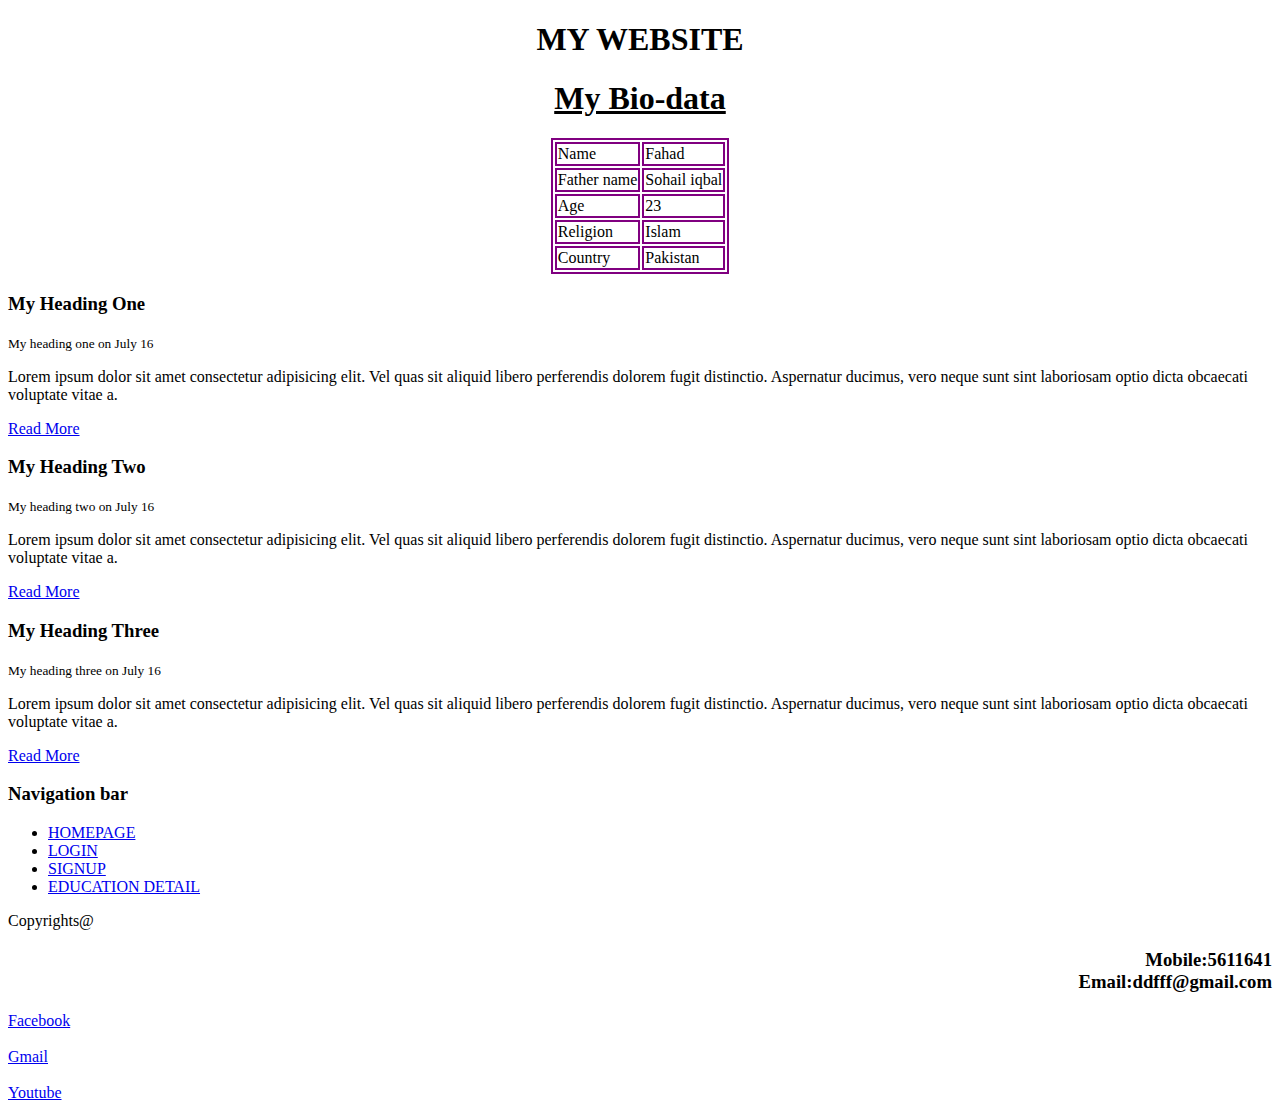
<file: index.html>
<!DOCTYPE html>
<html>

<head>
    <title>
        First Website
    </title>
</head>
<style>
    table,
    th,
    td {
        border: 2px solid purple;
    }
</style>

<body>
    <header>
        <h1 style="text-align: center;">MY WEBSITE</h1>
    </header>
    <section>
        <div style="text-align: center;">
            <h1>
                <u>
                    My Bio-data
                </u>
            </h1>
        </div>

        <table style="margin-left: auto; margin-right: auto;">
            <tr>
                <td>Name</td>
                <td>Fahad</td>
            </tr>
            <tr>
                <td>Father name</td>
                <td>Sohail iqbal</td>
            </tr>
            <tr>
                <td>Age</td>
                <td>23</td>
            </tr>
            <tr>
                <td>Religion</td>
                <td>Islam</td>
            </tr>
            <tr>
                <td>Country</td>
                <td>Pakistan</td>
            </tr>
        </table>
        <article>
            <h3>My Heading One</h3>
            <small>My heading one on July 16</small>
            <p>
                Lorem ipsum dolor sit amet consectetur adipisicing elit. Vel quas sit aliquid libero perferendis dolorem
                fugit
                distinctio. Aspernatur ducimus, vero neque sunt sint laboriosam optio dicta obcaecati voluptate vitae a.
            </p>
            <a href="#">Read More</a>
        </article>
        <article>
            <h3>My Heading Two</h3>
            <small>My heading two on July 16</small>
            <p>
                Lorem ipsum dolor sit amet consectetur adipisicing elit. Vel quas sit aliquid libero perferendis dolorem
                fugit
                distinctio. Aspernatur ducimus, vero neque sunt sint laboriosam optio dicta obcaecati voluptate vitae a.
            </p>
            <a href="#">Read More</a>
        </article>
        <article>
            <h3>My Heading Three</h3>
            <small>My heading three on July 16</small>
            <p>
                Lorem ipsum dolor sit amet consectetur adipisicing elit. Vel quas sit aliquid libero perferendis dolorem
                fugit
                distinctio. Aspernatur ducimus, vero neque sunt sint laboriosam optio dicta obcaecati voluptate vitae a.
            </p>
            <a href="#">Read More</a>
        </article>
    </section>
    <aside>
        <h3>Navigation bar</h3>
        <nav>
            <ul>
                <li><a href="index.html">HOMEPAGE</a></li>
                <li><a href="login.html">LOGIN</a></li>
                <li><a href="signup.html">SIGNUP</a></li>
                <li><a href="educationdetail.html">EDUCATION DETAIL</a></li>
            </ul>
        </nav>
    </aside>
    <footer>
        <p style="text-align: left;">Copyrights@</p>
        <h3 style="text-align: right;">Mobile:5611641<br>
            Email:ddfff@gmail.com
        </h3>
        <a href="https://Facebook.com">Facebook</a><br><br>
        <a href="https://Gmail.com.com">Gmail</a><br><br>
        <a href="https://Youtube.com">Youtube</a>
    </footer>
</body>

</html>
</file>
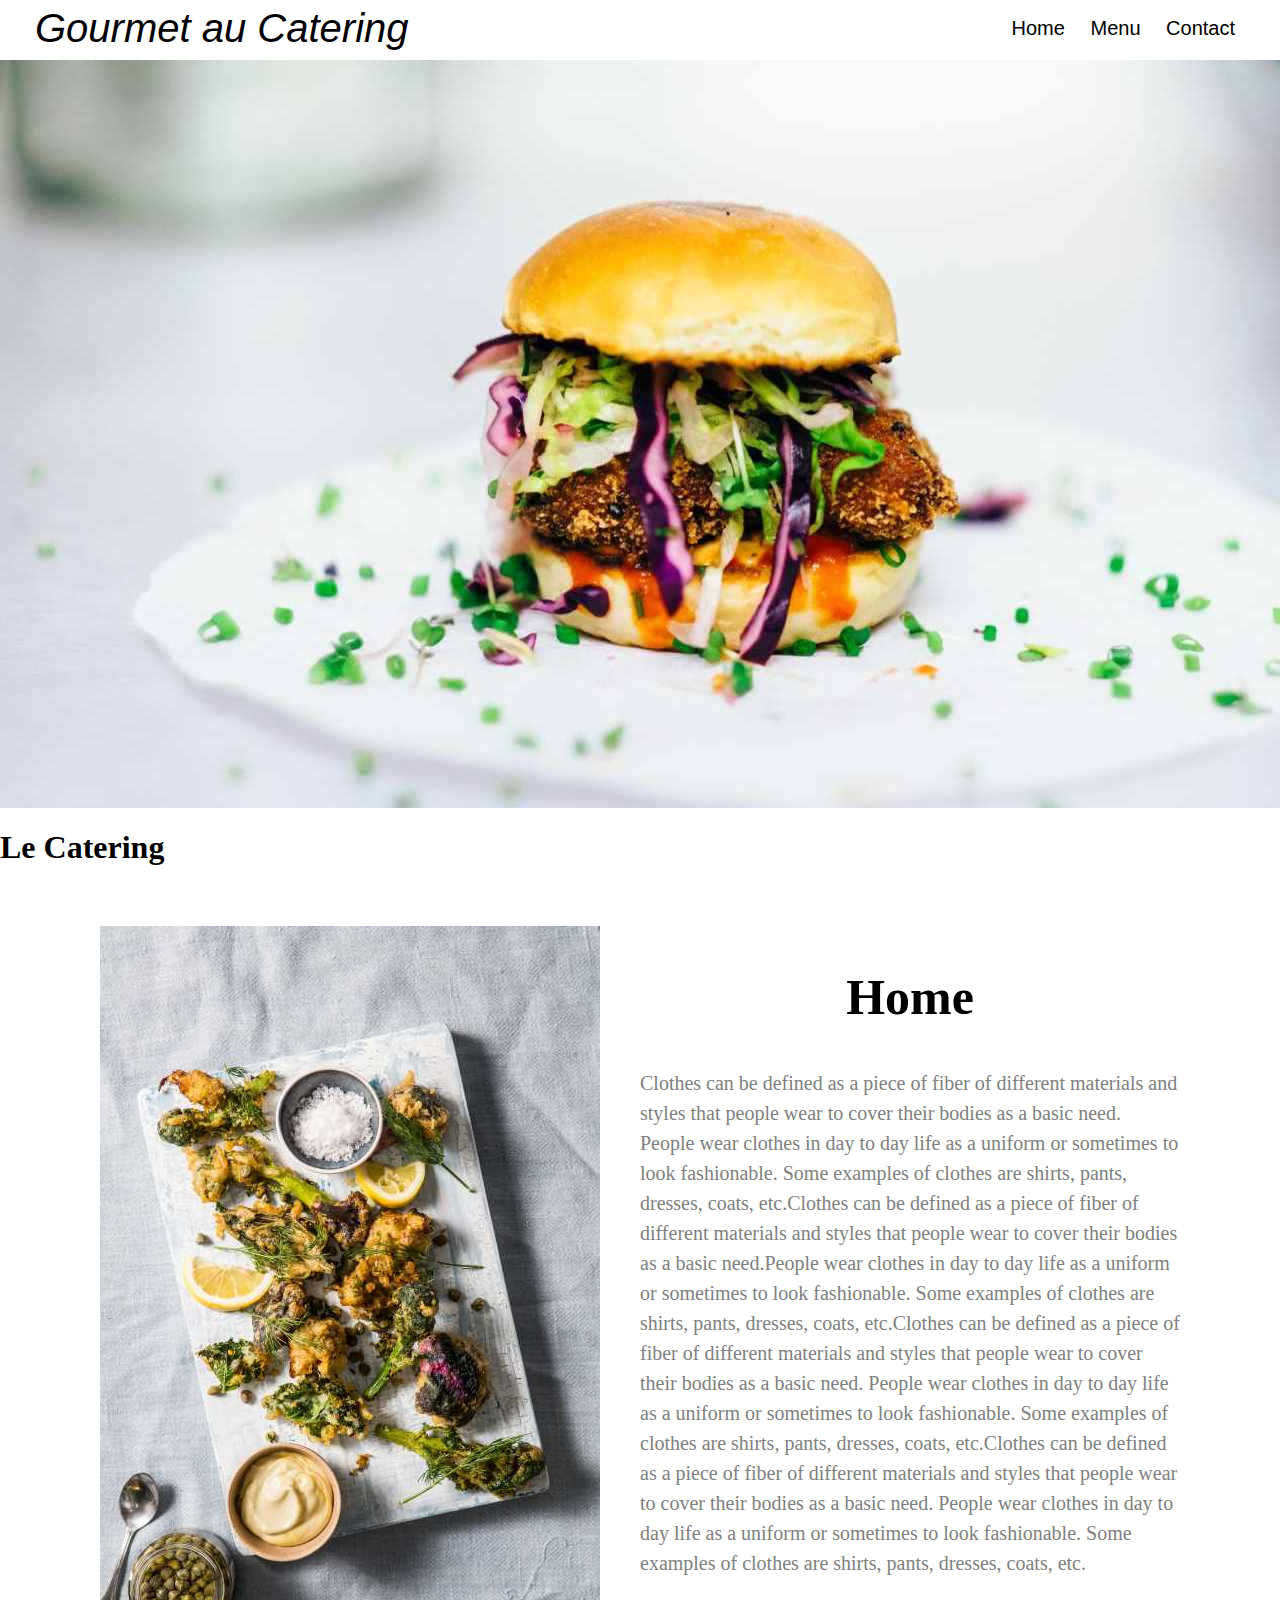
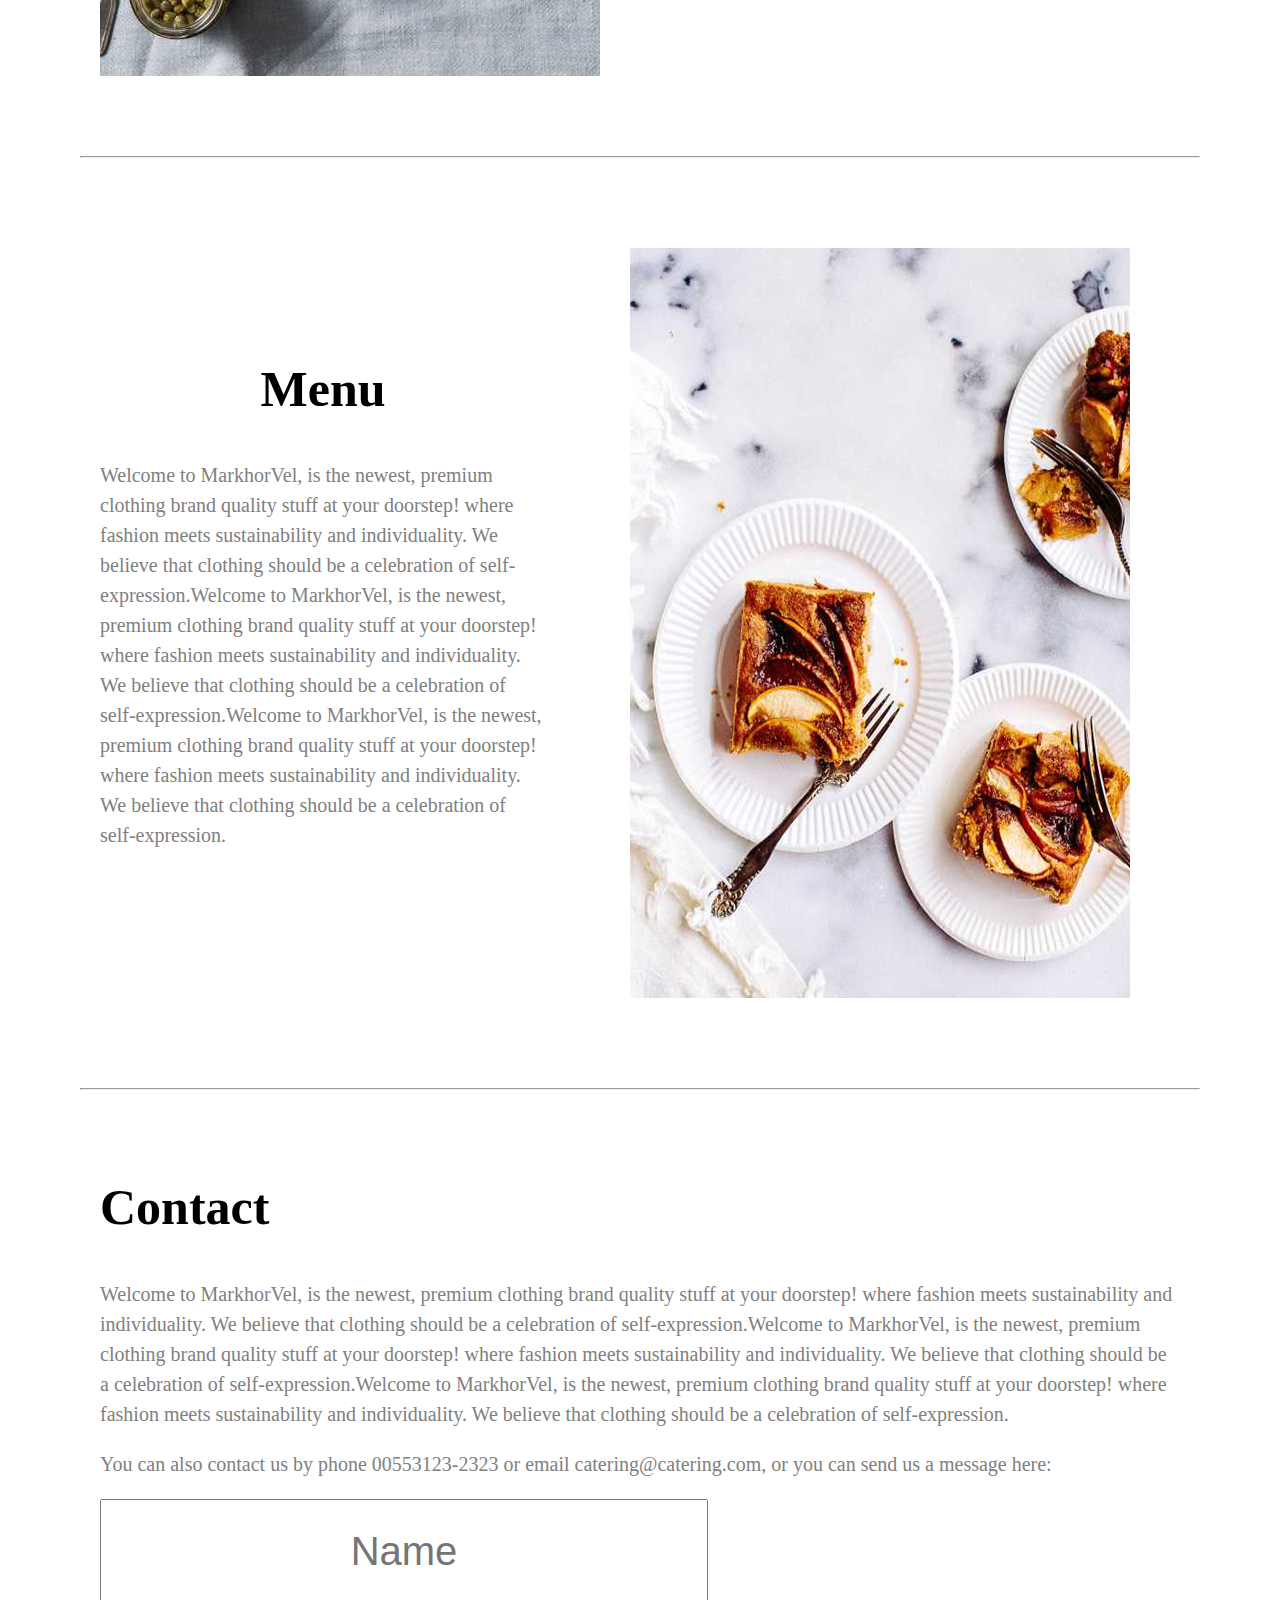
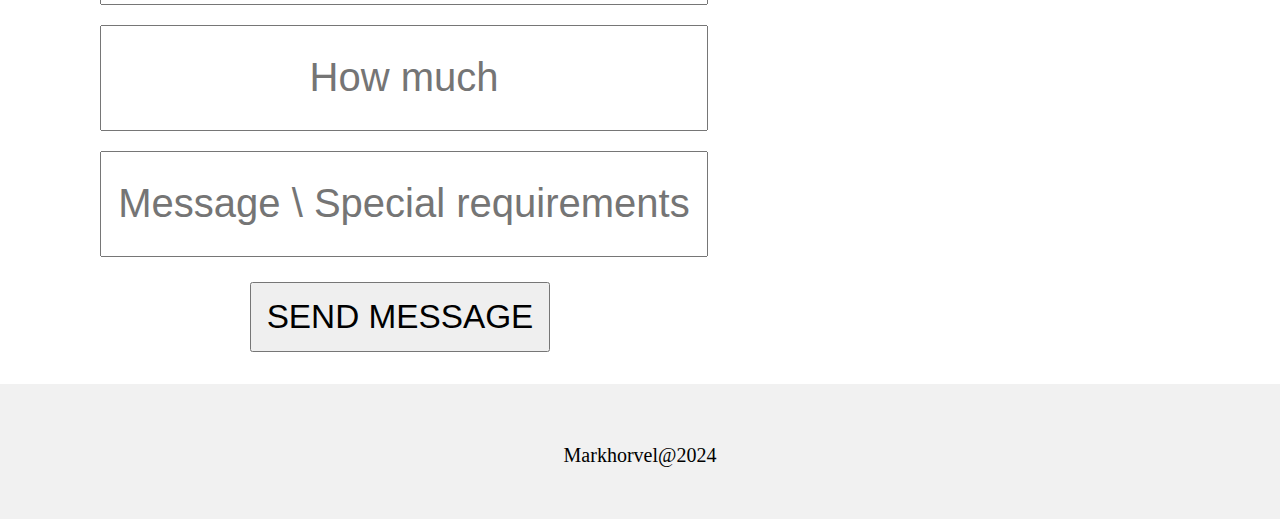
<file: website-2/index.html>
<!DOCTYPE html>
<html>

<head>
	<title>Gourmet au Catering</title>
	<link rel="stylesheet" type="text/css" href="./css/style.css">
</head>

<body>
	<div class="nav">
		<!-- <nav class="nav"> -->
		<div class="logo">
			<a href="#">Gourmet au Catering</a>
		</div>
		<div class="navbar">
			<a href="#home">Home</a>
			<a href="#menu">Menu</a>
			<a href="#contact">Contact</a>
		</div>
		<!-- </nav> -->
	</div>
	<div class="img">
		<!-- <img src="images/hamburger.jpg" alt="MarkhorVel"> -->
	</div>
	<div>
		<h1>Le Catering</h1>
	</div>
	<div id="home">
		<div class="top">
			<section id="main-one">
				<div>
					<h1>Home</h1>
					<p>Clothes can be defined as a piece of fiber of different materials and styles that people wear to
						cover
						their bodies as a basic need. People wear clothes in day to day life as a uniform or sometimes
						to
						look fashionable. Some examples of clothes are shirts, pants, dresses, coats, etc.Clothes can be
						defined
						as a piece of fiber of different materials and styles that people wear to cover their bodies as
						a
						basic
						need.People wear clothes in day to day life as a uniform or sometimes to look fashionable. Some
						examples
						of clothes are shirts, pants, dresses, coats, etc.Clothes can be defined as a piece of fiber of
						different materials and styles that people wear to cover their bodies as a basic need. People
						wear
						clothes in
						day to day life as a uniform or sometimes to look fashionable. Some examples of clothes are
						shirts,
						pants, dresses, coats, etc.Clothes can be defined as a piece of fiber of different materials and
						styles
						that people wear to cover their bodies as a basic need. People wear clothes in day to day life
						as a
						uniform or sometimes to look fashionable. Some examples of clothes are shirts, pants, dresses,
						coats, etc.
					</p>
				</div>
			</section>
			<aside id="sidebar-one">
				<!-- image added here from css -->
			</aside>
		</div>
	</div>
	<div class="clr"></div>
	<div class="hr-line">
		<hr>
	</div>
	<div id="menu">
		<div class="top">
			<section id="main-two">
				<div>
					<h1>Menu</h1>
					<p>Welcome to MarkhorVel, is the newest, premium clothing brand quality stuff at your doorstep!
						where
						fashion meets sustainability and individuality. We believe that clothing should be a celebration
						of
						self-expression.Welcome to MarkhorVel, is the newest, premium clothing brand quality stuff at
						your
						doorstep! where fashion meets sustainability and individuality. We believe that clothing should
						be a
						celebration
						of self-expression.Welcome to MarkhorVel, is the newest, premium clothing brand quality stuff at
						your
						doorstep! where fashion meets sustainability and individuality. We believe that clothing should
						be a
						celebration
						of self-expression.</p>
				</div>
			</section>
			<aside id="sidebar-two">
				<!-- image added here from css -->
				<!-- <div>
					<img src="images/Untitled-1.png">
				</div> -->
			</aside>
		</div>
	</div>
	<div class="clr">
	</div>
	<div class="hr-line">
		<hr>
	</div>
	<div id="contact">
		<div id="main-three">
			<h1>Contact</h1>
			<p>Welcome to MarkhorVel, is the newest, premium clothing brand quality stuff at your doorstep! where
				fashion
				meets sustainability and individuality. We believe that clothing should be a celebration of
				self-expression.Welcome to MarkhorVel, is the newest, premium clothing brand quality stuff at your
				doorstep!
				where fashion meets sustainability and individuality. We believe that clothing should be a celebration
				of
				self-expression.Welcome to MarkhorVel, is the newest, premium clothing brand quality stuff at your
				doorstep!
				where fashion meets sustainability and individuality. We believe that clothing should be a celebration
				of
				self-expression.
			</p>
			<p>You can also contact us by phone 00553123-2323 or email catering@catering.com, or you can send us a
				message
				here:
			</p>
			<div class="form-main-div">
				<form action="/action_page.php" target="_blank">

					<div>
						<input class="form-input-name" type="text" placeholder="Name" required="" name="Name">
					</div>
					<div>
						<input class="form-input-name" type="" placeholder="How much" required="" name="how much">
					</div>
					<div><input class="form-input-name" type="text" placeholder="Message \ Special requirements" required=""
							name="Message">
					</div>
					<div class="form-button-div">
						<button class="form-button-submit" type="submit">SEND MESSAGE</button>
					</div>
				</form>
			</div>
		</div>
	</div>
	</div>
	</div>
	<!-- <footer class="footer"> Markhorvel@2024</footer> -->
	<div class="footer">
		<footer> Markhorvel@2024</footer>
	</div>
</body>

</html>
</file>
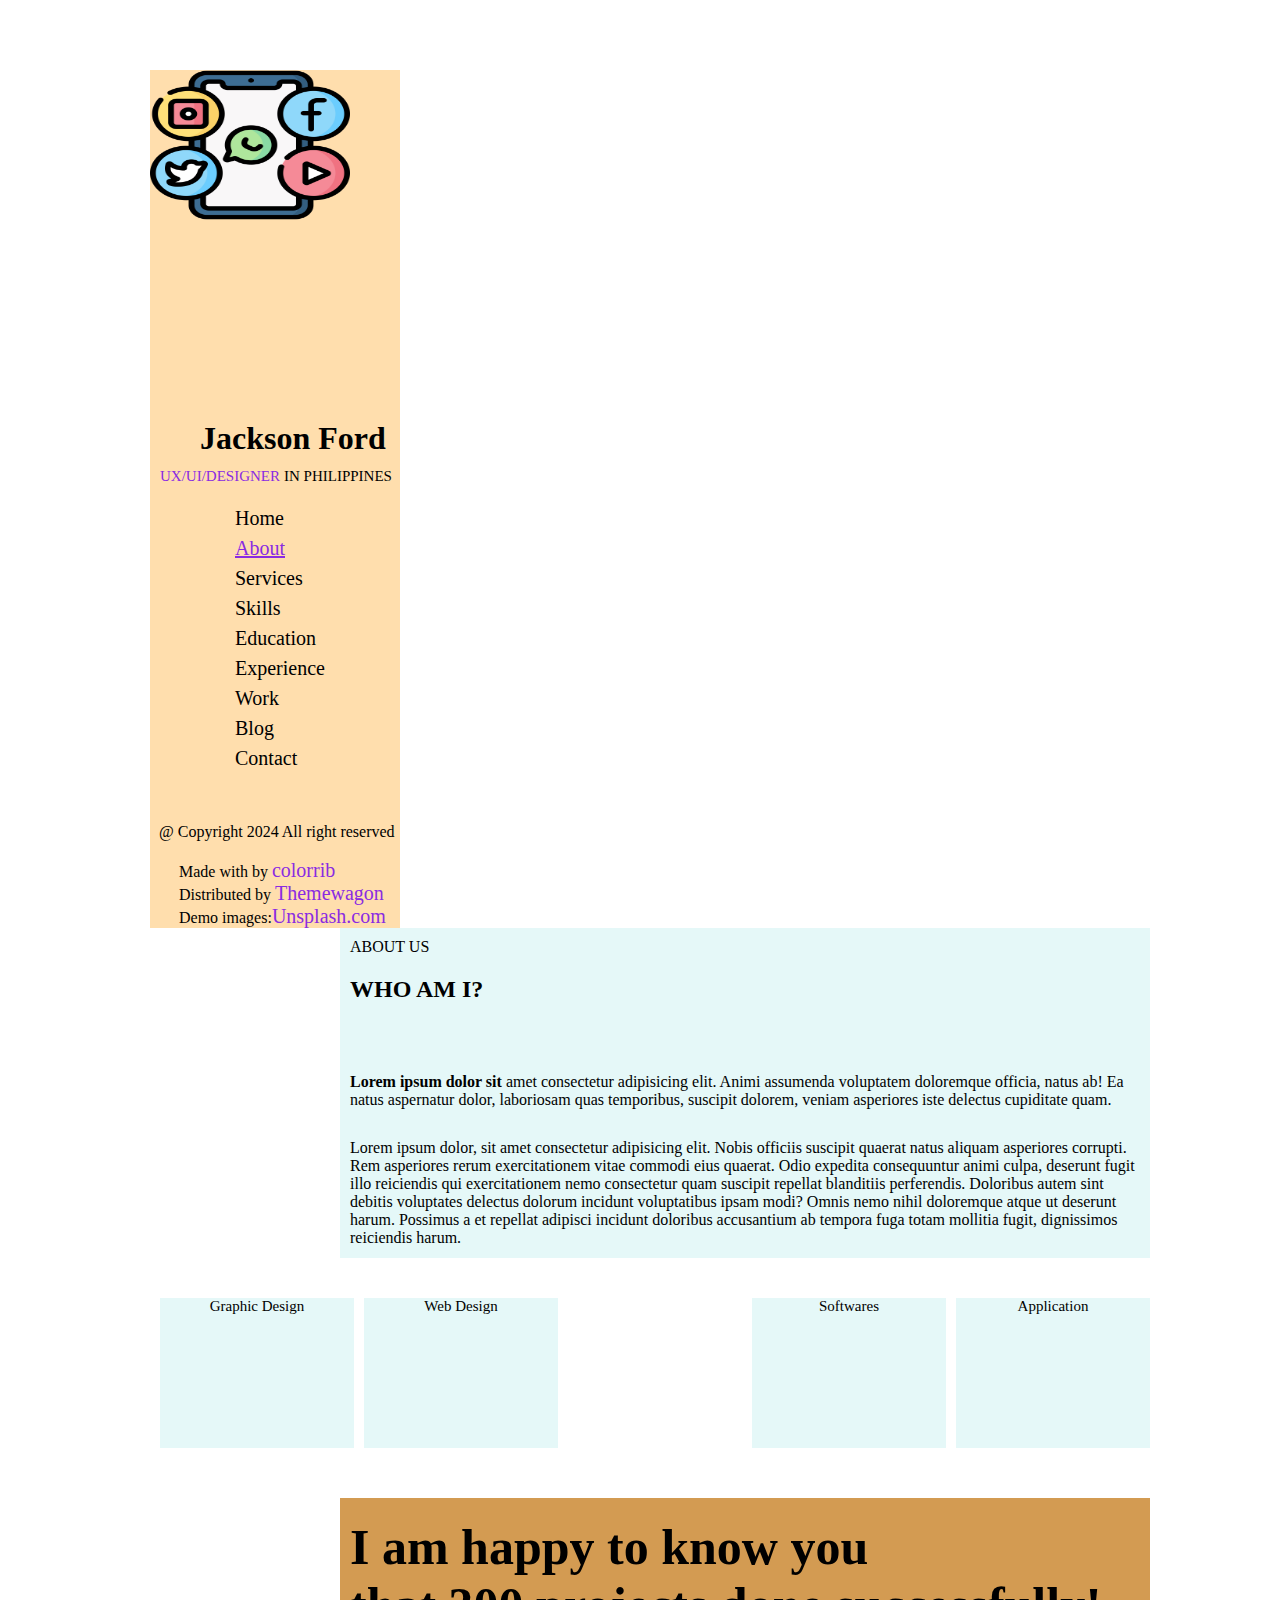
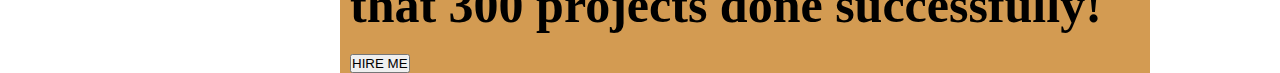
<file: website-3/index.html>
<html lang="en">

<head>
	<meta charset="UTF-8">
	<meta name="viewport" content="width=device-width, initial-scale=1.0">
	<link rel="stylesheet" type="text/css" href="./css/stylesheet.css">
	<link rel="images" href="images/icon.png">
	<title>Jackson</title>
	<!-- for icon -->
	<link rel="stylesheet" href="https://cdnjs.cloudflare.com/ajax/libs/font-awesome/6.6.0/css/all.min.css"
		integrity="sha512-Kc323vGBEqzTmouAECnVceyQqyqdsSiqLQISBL29aUW4U/M7pSPA/gEUZQqv1cwx4OnYxTxve5UMg5GT6L4JJg=="
		crossorigin="anonymous" referrerpolicy="no-referrer" />
</head>

<body>
	<section class="sidesection">
		<img src="images/icon.png" width="200px" height="150px">
		<h1 class="one">Jackson Ford</h1>
		<div>
			<span class="two" style="margin-left: 10px;">UX/UI/DESIGNER</span> <span class="two1">IN PHILIPPINES</span>
		</div>
		<br>
		<aside>
			<div class="sidenavbar">
				<a>Home</a>
				<br>
				<a class="two" style="text-decoration: underline; font-size: 20px;">About</a>
				<br>
				<a>Services</a>
				<br>
				<a>Skills</a>
				<br>
				<a>Education</a>
				<br>
				<a>Experience</a>
				<br>
				<a>Work</a>
				<br>
				<a>Blog</a>
				<br>
				<a>Contact</a>

			</div>
			<div>
				<footer class="footer">
					<p> @ Copyright 2024 All right reserved</p>
					<br>
					<p class="footer1">
						Made with by <a class="two" style="font-size: 20px;">colorrib</a><br>
						Distributed by <a class="two" style="font-size: 20px;">Themewagon</a><br>
						Demo images:<a class="two" style="font-size: 20px;">Unsplash.com</a>
					</p>
				</footer>
			</div>
		</aside>
	</section>

	<section class="main">
		<P>ABOUT US</P>
		<h2 style="margin-top: 20px;">WHO AM I?</h2>
		<p style="margin-top: 70px;"><b>Lorem ipsum dolor sit</b> amet consectetur adipisicing elit. Animi assumenda
			voluptatem doloremque officia, natus ab! Ea natus aspernatur dolor, laboriosam quas temporibus, suscipit
			dolorem, veniam asperiores iste delectus cupiditate quam.</p>
		<p style="margin-top: 30px;">Lorem ipsum dolor, sit amet consectetur adipisicing elit. Nobis officiis suscipit
			quaerat natus aliquam asperiores corrupti. Rem asperiores rerum exercitationem vitae commodi eius quaerat.
			Odio expedita consequuntur animi culpa, deserunt fugit illo reiciendis qui exercitationem nemo consectetur
			quam suscipit repellat blanditiis perferendis. Doloribus autem sint debitis voluptates delectus dolorum
			incidunt voluptatibus ipsam modi? Omnis nemo nihil doloremque atque ut deserunt harum. Possimus a et
			repellat adipisci incidunt doloribus accusantium ab tempora fuga totam mollitia fugit, dignissimos
			reiciendis harum.
		</p>
	</section>
	<section class="box">
		<div class="box1">
			<i class="fa-solid fa-code-branch"></i>
			<p>Graphic Design</p>
		</div>
		<div class="box2">
			<i class="fa-solid fa-window-restore"></i>
			<p>Application</p>
		</div>
		<div class="box3">
			<i class="fa-solid fa-qrcode"></i>
			<p>Web Design</p>
		</div>
		<div class="box4">
			<i class="fa-solid fa-notdef"></i>
			<p>Softwares</p>
		</div>
	</section>
	<section class="bottombox">
		<!-- <div> -->
		<h1>I am happy to know you </h1>
		<h1>that 300 projects done successfully! </h1>
		<button style="margin-top: 20px;">HIRE ME</button>
		<!-- </div> -->
	</section>

	<!-- <div>
    <footer class="footer">
        <a style="margin-left: 10px;"> @ Copyright 2024 All right reserved</a>
        <br>
        <p class="footer1">
            Made with by <a class="two" style="font-size: 20px;">colorrib</a><br>
            Distributed by <a class="two" style="font-size: 20px;">Themewagon</a><br>
            Demo images:<a class="two" style="font-size: 20px;">Unsplash.com</a>
        </p>
    </footer>
</div> -->
</body>

</html>
</file>
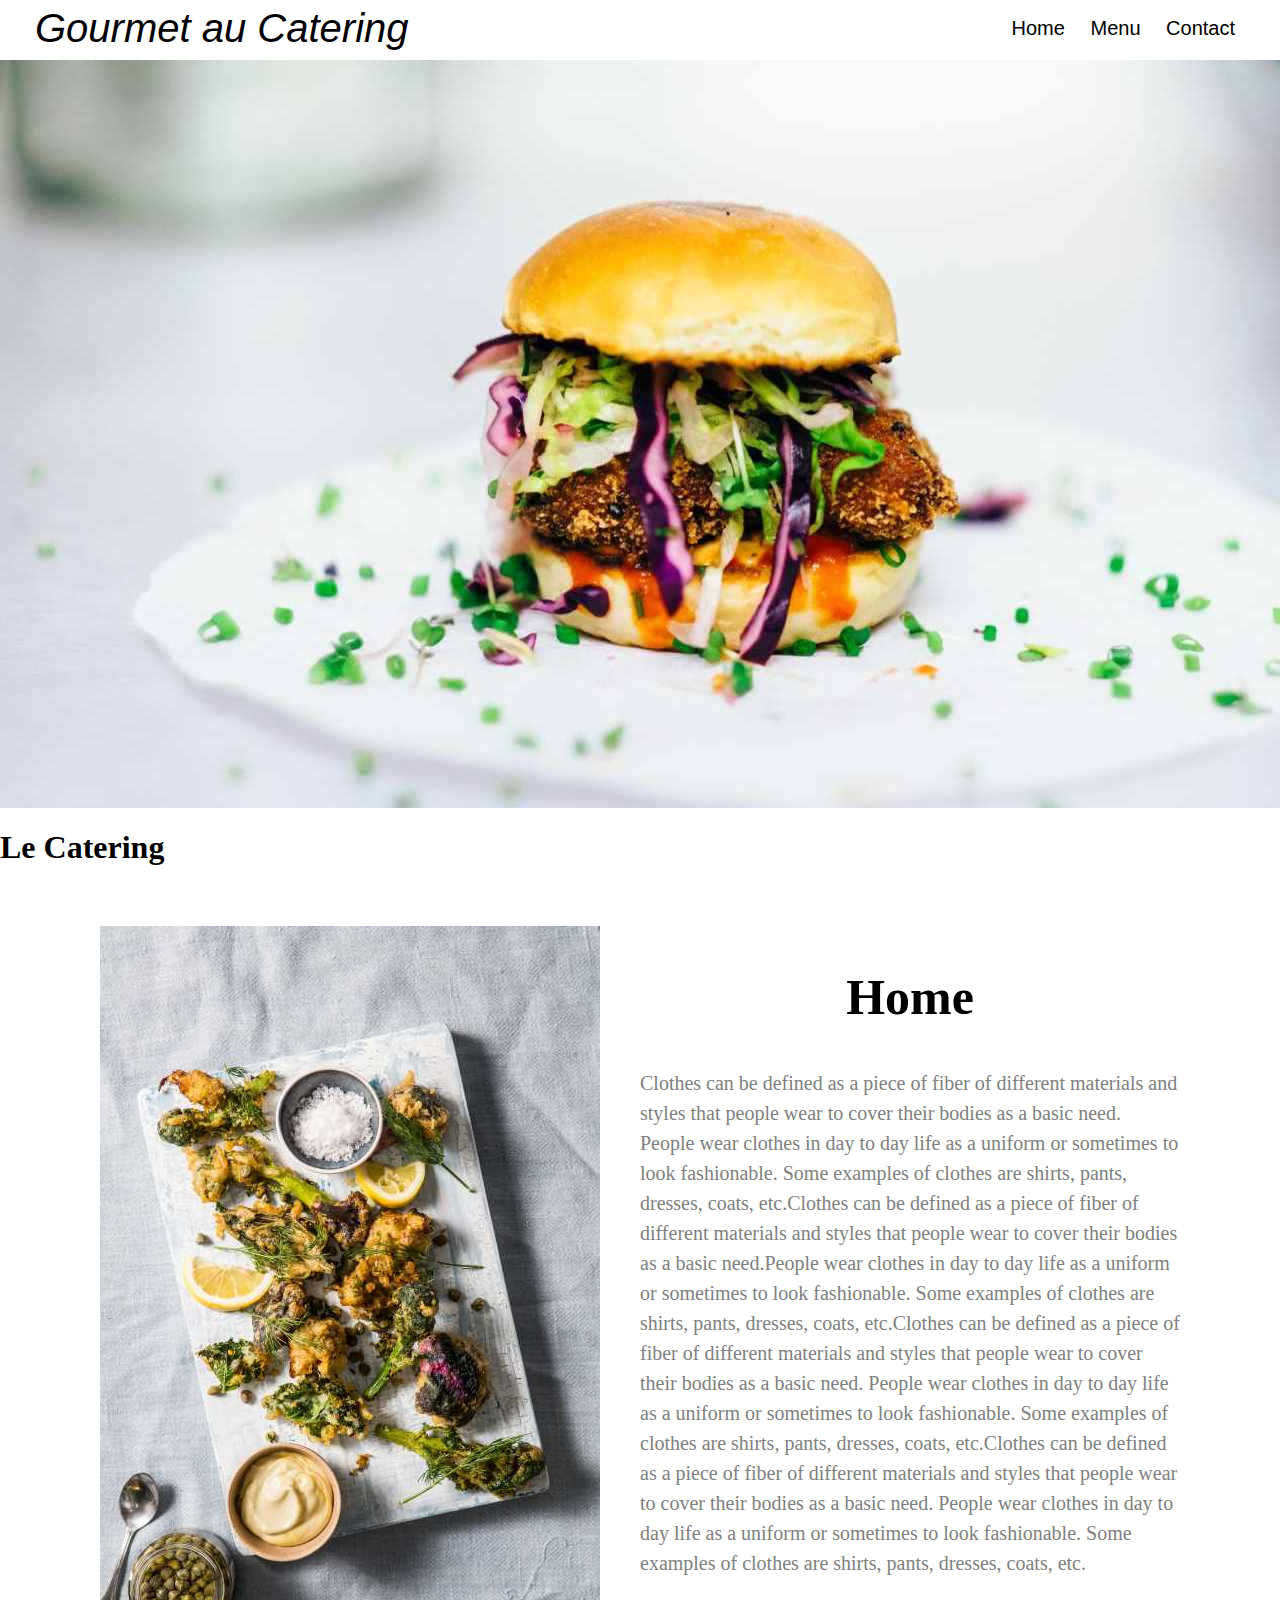
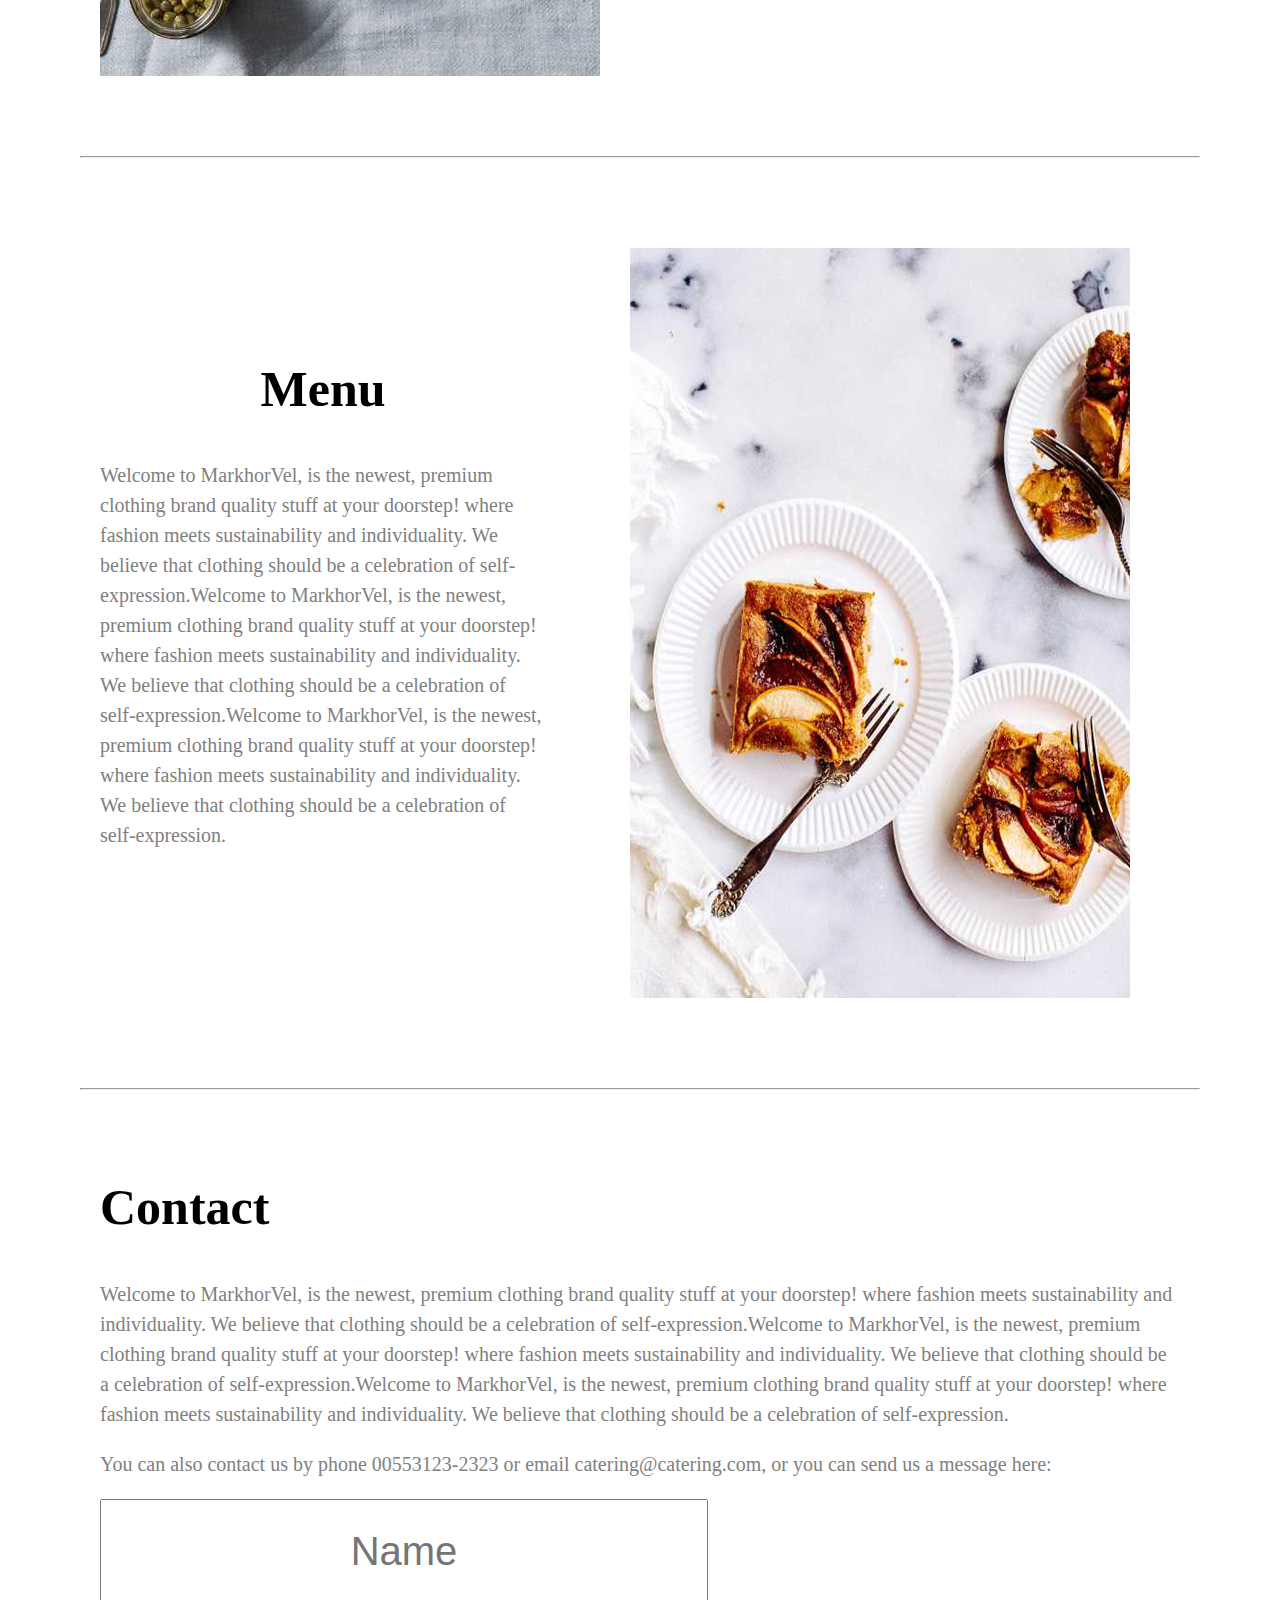
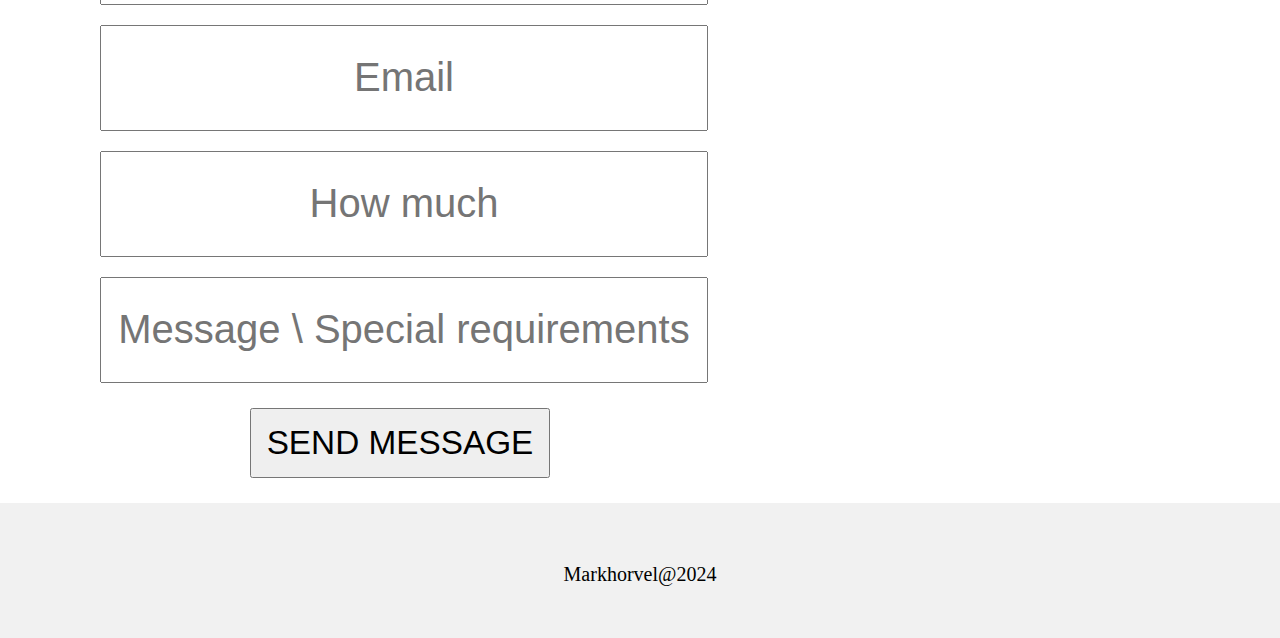
<file: website-4/index.html>
<!DOCTYPE html>
<html>

<head>
	<title>Gourmet au Catering</title>
	<link rel="stylesheet" type="text/css" href="./css/style.css">
</head>

<body>
	<div class="nav">
		<!-- <nav class="nav"> -->
		<div class="logo">
			<a href="#">Gourmet au Catering</a>
		</div>
		<div class="navbar">
			<a href="#home">Home</a>
			<a href="#menu">Menu</a>
			<a href="#contact">Contact</a>
		</div>
		<!-- </nav> -->
	</div>
	<div class="img">
		<!-- <img src="images/hamburger.jpg" alt="MarkhorVel"> -->
	</div>
	<div>
		<h1>Le Catering</h1>
	</div>
	<div id="home">
		<div class="top">
			<section id="main-one">
				<div>
					<h1>Home</h1>
					<p>Clothes can be defined as a piece of fiber of different materials and styles that people wear to
						cover
						their bodies as a basic need. People wear clothes in day to day life as a uniform or sometimes
						to
						look fashionable. Some examples of clothes are shirts, pants, dresses, coats, etc.Clothes can be
						defined
						as a piece of fiber of different materials and styles that people wear to cover their bodies as
						a
						basic
						need.People wear clothes in day to day life as a uniform or sometimes to look fashionable. Some
						examples
						of clothes are shirts, pants, dresses, coats, etc.Clothes can be defined as a piece of fiber of
						different materials and styles that people wear to cover their bodies as a basic need. People
						wear
						clothes in
						day to day life as a uniform or sometimes to look fashionable. Some examples of clothes are
						shirts,
						pants, dresses, coats, etc.Clothes can be defined as a piece of fiber of different materials and
						styles
						that people wear to cover their bodies as a basic need. People wear clothes in day to day life
						as a
						uniform or sometimes to look fashionable. Some examples of clothes are shirts, pants, dresses,
						coats, etc.
					</p>
				</div>
			</section>
			<aside id="sidebar-one">
				<!-- image added here from css -->
			</aside>
		</div>
	</div>
	<div class="clr"></div>
	<div class="hr-line">
		<hr>
	</div>
	<div id="menu">
		<div class="top">
			<section id="main-two">
				<div>
					<h1>Menu</h1>
					<p>Welcome to MarkhorVel, is the newest, premium clothing brand quality stuff at your doorstep!
						where
						fashion meets sustainability and individuality. We believe that clothing should be a celebration
						of
						self-expression.Welcome to MarkhorVel, is the newest, premium clothing brand quality stuff at
						your
						doorstep! where fashion meets sustainability and individuality. We believe that clothing should
						be a
						celebration
						of self-expression.Welcome to MarkhorVel, is the newest, premium clothing brand quality stuff at
						your
						doorstep! where fashion meets sustainability and individuality. We believe that clothing should
						be a
						celebration
						of self-expression.</p>
				</div>
			</section>
			<aside id="sidebar-two">
				<!-- image added here from css -->
				<!-- <div>
					<img src="images/Untitled-1.png">
				</div> -->
			</aside>
		</div>
	</div>
	<div class="clr">
	</div>
	<div class="hr-line">
		<hr>
	</div>
	<div id="contact">
		<div id="main-three">
			<h1>Contact</h1>
			<p>Welcome to MarkhorVel, is the newest, premium clothing brand quality stuff at your doorstep! where
				fashion
				meets sustainability and individuality. We believe that clothing should be a celebration of
				self-expression.Welcome to MarkhorVel, is the newest, premium clothing brand quality stuff at your
				doorstep!
				where fashion meets sustainability and individuality. We believe that clothing should be a celebration
				of
				self-expression.Welcome to MarkhorVel, is the newest, premium clothing brand quality stuff at your
				doorstep!
				where fashion meets sustainability and individuality. We believe that clothing should be a celebration
				of
				self-expression.
			</p>
			<p>You can also contact us by phone 00553123-2323 or email catering@catering.com, or you can send us a
				message
				here:
			</p>
			<div class="form-main-div">
				<div id="form-submit-msg-div">
					<span id="form-submit-msg">Thankyou, for submitting the request</span>
				</div>
				<form action="" class="form-main" target="_blank">
					<div>
						<div>
							<span id="name-err">Please enter name</span>
						</div>
						<input id="name" class="form-input-name" type="text" placeholder="Name" name="name">
					</div>
					<div>
						<div>
							<span id="email-err">Please enter email</span>
						</div>
						<input id="email" class="form-input-name" type="text" placeholder="Email" name="email">
					</div>
					<div>
						<div>
							<span id="howmuch-err">Please enter how much</span>
						</div>
						<input class="form-input-name" type="" placeholder="How much" id="howmuch" name="howmuch">
					</div>
					<div>
						<div>
							<span id="message-err">Please enter message</span>
						</div>
						<input class="form-input-name" type="text" placeholder="Message \ Special requirements" id="message" name="message">
					</div>
					<div class="form-button-div">
						<button class="form-button-submit" type="submit">SEND MESSAGE</button>
					</div>
				</form>
			</div>
		</div>
	</div>
	</div>
	</div>
	<!-- <footer class="footer"> Markhorvel@2024</footer> -->
	<div class="footer">
		<footer> Markhorvel@2024</footer>
	</div>
	<script src="./javascript/main.js"></script>
</body>

</html>
</file>
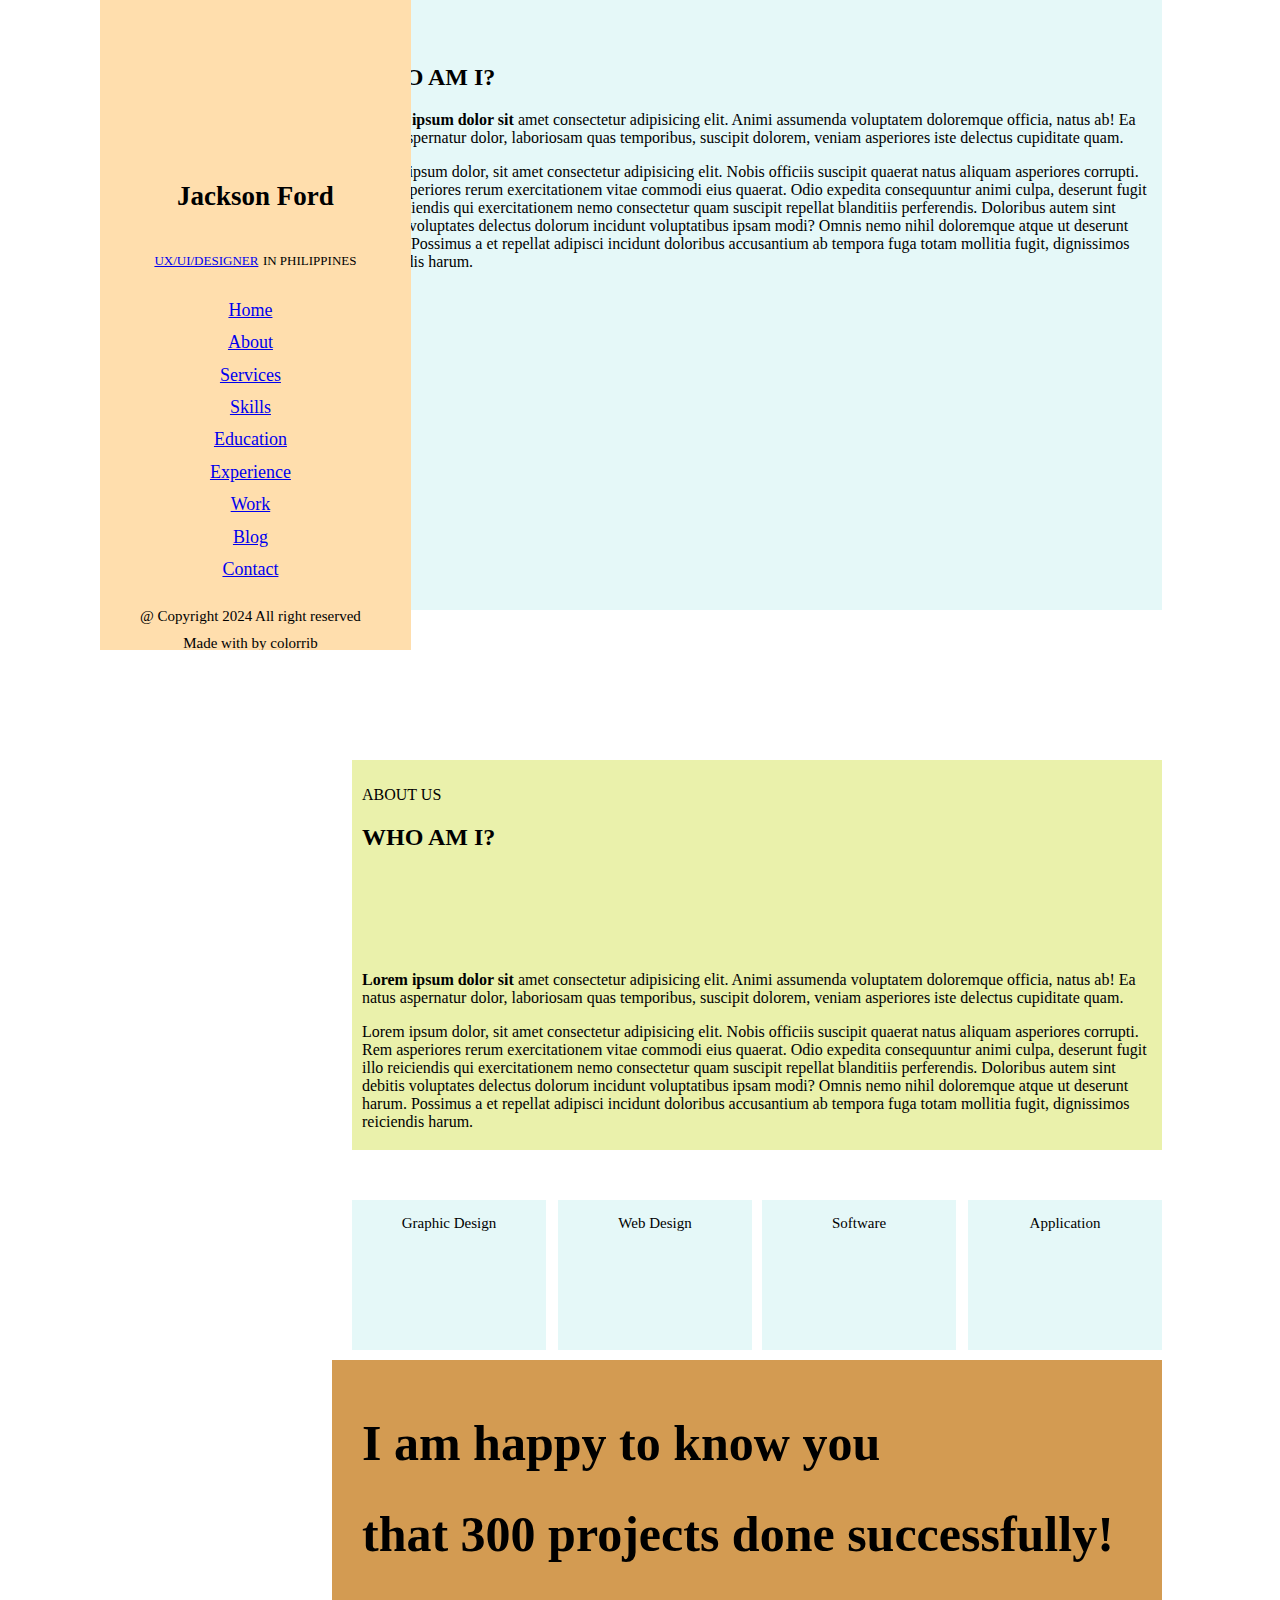
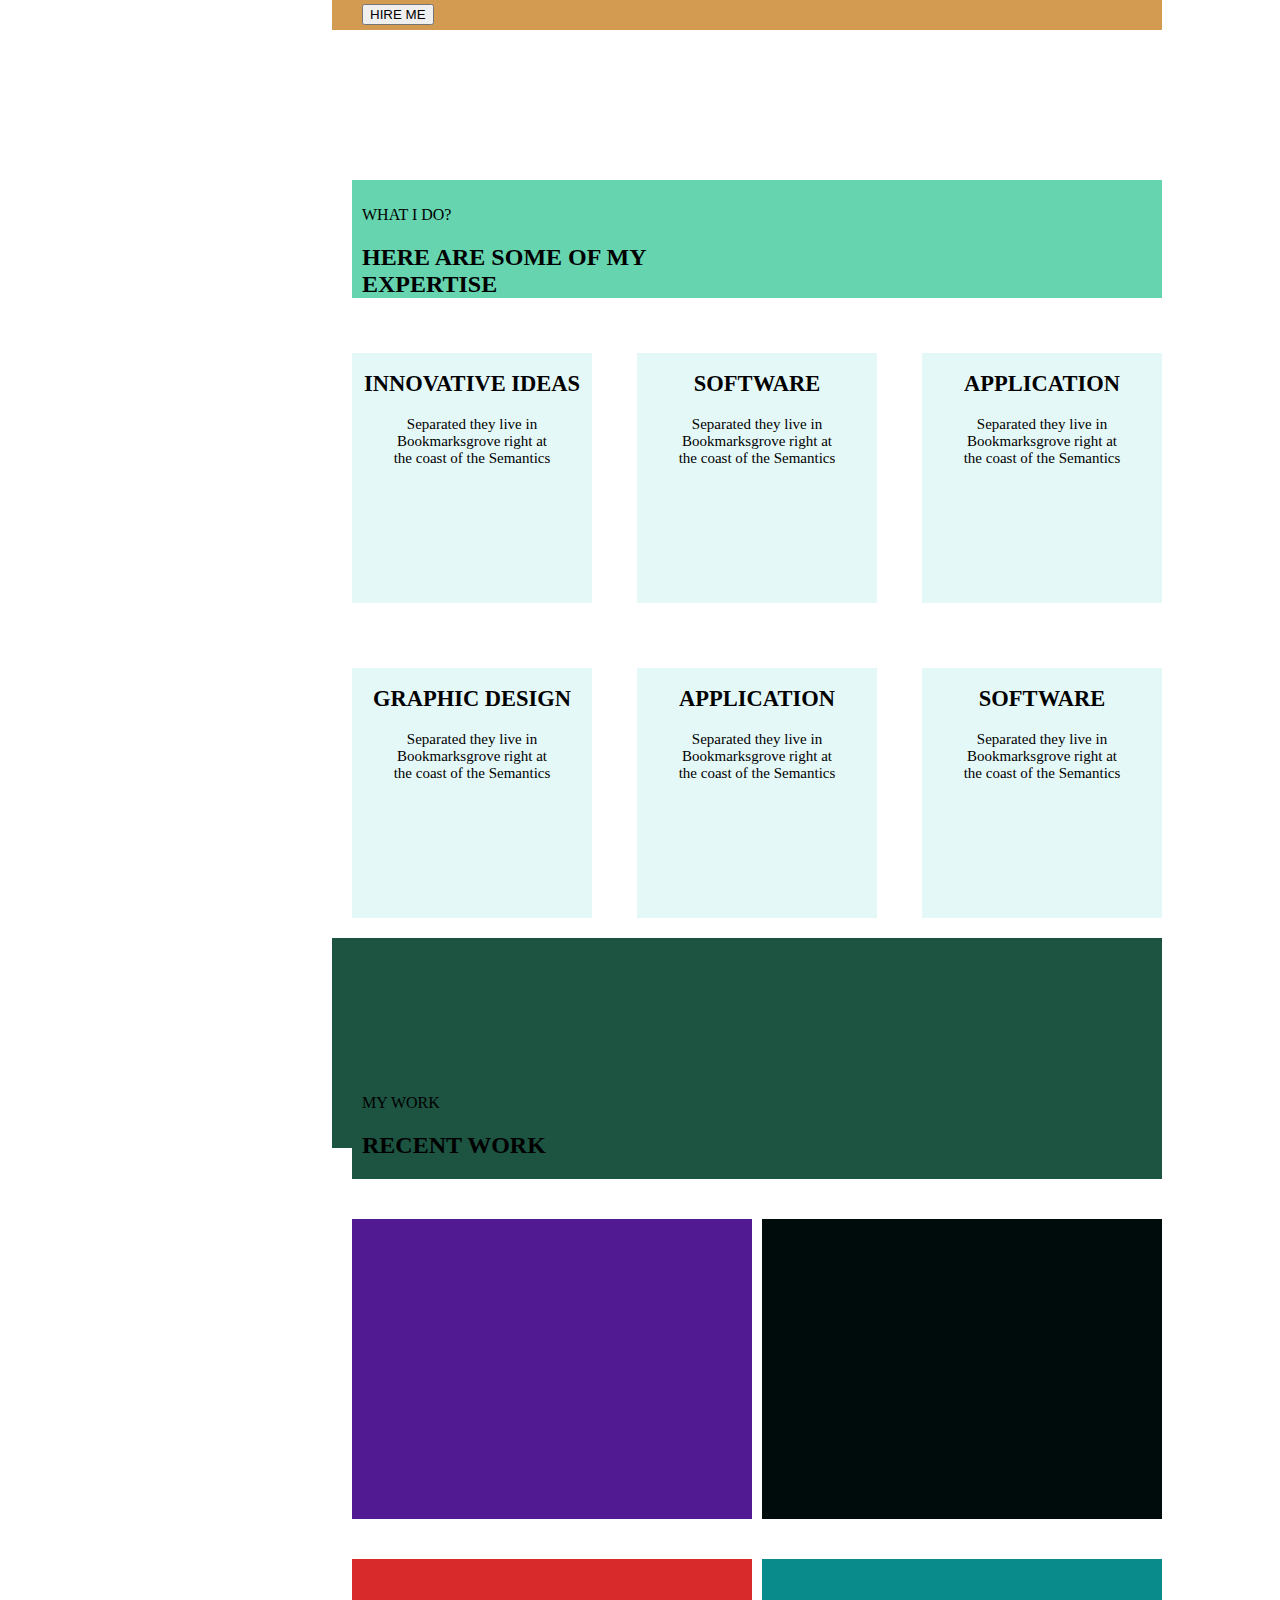
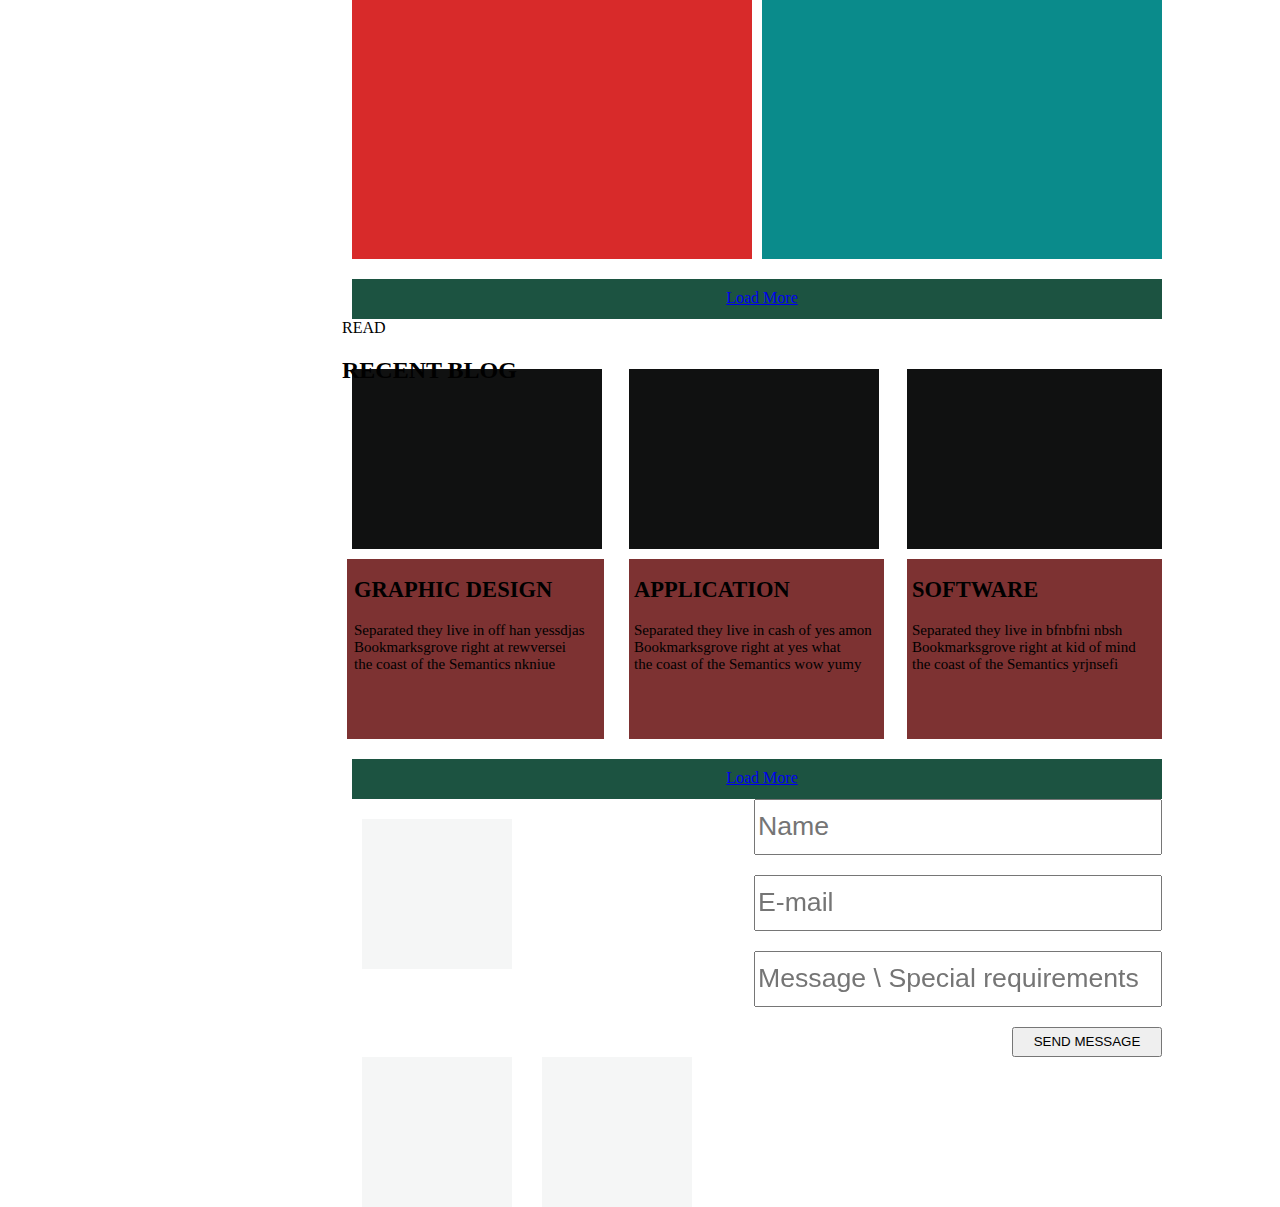
<file: website3a/index.html>
<!DOCTYPE html>
<html lang="en">

<head>
	<meta charset="UTF-8">
	<meta name="viewport" content="width=device-width, initial-scale=1.0">
	<title>Portfolio</title>
	<!-- for icon -->
	<link rel="stylesheet" href="https://cdnjs.cloudflare.com/ajax/libs/font-awesome/6.6.0/css/all.min.css"
		integrity="sha512-Kc323vGBEqzTmouAECnVceyQqyqdsSiqLQISBL29aUW4U/M7pSPA/gEUZQqv1cwx4OnYxTxve5UMg5GT6L4JJg=="
		crossorigin="anonymous" referrerpolicy="no-referrer" />
	<link rel="stylesheet" href="stylesheet.css">
</head>

<body>
	<!-- sidebar -->
	<div class="sidebar-container">
		<div class="sidebar">
			<h2 class="one">Jackson Ford</h2>
			<a id="a" href="#ux/ui/designer">UX/UI/DESIGNER</a>
			<a id="a">IN PHILIPPINES</a>

			<ul>
				<li><a href="#home">Home</a></li>
				<li><a href="#about">About</a></li>
				<li><a href="#services">Services</a></li>
				<li><a href="#skills">Skills</a></li>
				<li><a href="#education">Education</a></li>
				<li><a href="#experience">Experience</a></li>
				<li><a href="#work">Work</a></li>
				<li><a href="#blog">Blog</a></li>
				<li><a href="#contact">Contact</a></li>
			</ul>
			<!-- footer -->
			<div>
				<footer class="footer">

					<ul>
						<li>@ Copyright 2024 All right reserved</li>
						<li> Made with by colorrib</li>
						<li> Distributed by Themewagon</li>
						<li> Demo images:Unsplash.com</li>
					</ul>
				</footer>
			</div>
		</div>
	</div>

	<div class="main-container">
		<!-- home -->
		<section class="mainhome">
			<div id="home">
				<P>HOME</P>
				<h2>WHO AM I?</h2>
				<p><b>Lorem ipsum dolor sit</b> amet consectetur adipisicing elit. Animi assumenda
					voluptatem doloremque officia, natus ab! Ea natus aspernatur dolor, laboriosam quas temporibus, suscipit
					dolorem, veniam asperiores iste delectus cupiditate quam.</p>
				<p>Lorem ipsum dolor, sit amet consectetur adipisicing elit. Nobis officiis suscipit
					quaerat natus aliquam asperiores corrupti. Rem asperiores rerum exercitationem vitae commodi eius
					quaerat.
					Odio expedita consequuntur animi culpa, deserunt fugit illo reiciendis qui exercitationem nemo
					consectetur
					quam suscipit repellat blanditiis perferendis. Doloribus autem sint debitis voluptates delectus dolorum
					incidunt voluptatibus ipsam modi? Omnis nemo nihil doloremque atque ut deserunt harum. Possimus a et
					repellat adipisci incidunt doloribus accusantium ab tempora fuga totam mollitia fugit, dignissimos
					reiciendis harum.
				</p>
			</div>
		</section>
		<!-- about -->
		<section class="mainabout">
			<div id="about">
				<P>ABOUT US</P>
				<h2>WHO AM I?</h2>
				<p><b>Lorem ipsum dolor sit</b> amet consectetur adipisicing elit. Animi assumenda
					voluptatem doloremque officia, natus ab! Ea natus aspernatur dolor, laboriosam quas temporibus, suscipit
					dolorem, veniam asperiores iste delectus cupiditate quam.</p>
				<p>Lorem ipsum dolor, sit amet consectetur adipisicing elit. Nobis officiis suscipit
					quaerat natus aliquam asperiores corrupti. Rem asperiores rerum exercitationem vitae commodi eius
					quaerat.
					Odio expedita consequuntur animi culpa, deserunt fugit illo reiciendis qui exercitationem nemo
					consectetur
					quam suscipit repellat blanditiis perferendis. Doloribus autem sint debitis voluptates delectus dolorum
					incidunt voluptatibus ipsam modi? Omnis nemo nihil doloremque atque ut deserunt harum. Possimus a et
					repellat adipisci incidunt doloribus accusantium ab tempora fuga totam mollitia fugit, dignissimos
					reiciendis harum.
				</p>
			</div>
		</section>
		<section class="box">
			<div class="box1">
				<i class="fa-solid fa-code-branch"></i>
				<p>Graphic Design</p>
			</div>

			<div class="box2">
				<i class="fa-solid fa-window-restore"></i>
				<p>Application</p>
			</div>
			<div class="box3">
				<i class="fa-solid fa-qrcode"></i>
				<p>Web Design</p>
			</div>
			<div class="box4">
				<i class="fa-solid fa-notdef"></i>
				<p>Software</p>
			</div>
		</section>
		<section class="bottombox">
			<h1>I am happy to know you </h1>
			<h1>that 300 projects done successfully! </h1>
			<button>HIRE ME</button>
		</section>
		<!-- services -->
		<section class="mainservices">
			<div id="services">
				<P>WHAT I DO?</P>
				<h2>HERE ARE SOME OF MY <br> EXPERTISE</h2>
			</div>
		</section>
		<section class="boxservices">
			<div class="box5">
				<i class="fa-solid fa-shield-halved"></i>
				<h2>INNOVATIVE IDEAS</h2>
				<p>Separated they live in<br>
					Bookmarksgrove right at <br>
					the coast of the Semantics</p>
			</div>
			<div class="box6">
				<i class="fa-solid fa-shield-halved"></i>
				<h2>APPLICATION</h2>
				<p>Separated they live in<br>
					Bookmarksgrove right at <br>
					the coast of the Semantics</p>
			</div>
			<div class="box7">
				<i class="fa-solid fa-shield-halved"></i>
				<h2>SOFTWARE</h2>
				<p>Separated they live in<br>
					Bookmarksgrove right at <br>
					the coast of the Semantics</p>
			</div>
		</section>
		<section class="boxservices">
			<div class="box8">
				<i class="fa-solid fa-shield-halved"></i>
				<h2>GRAPHIC DESIGN</h2>
				<p>Separated they live in<br>
					Bookmarksgrove right at <br>
					the coast of the Semantics</p>
			</div>
			<div class="box9">
				<i class="fa-solid fa-shield-halved"></i>
				<h2>SOFTWARE</h2>
				<p>Separated they live in<br>
					Bookmarksgrove right at <br>
					the coast of the Semantics</p>
			</div>
			<div class="box10">
				<i class="fa-solid fa-shield-halved"></i>
				<h2>APPLICATION</h2>
				<p>Separated they live in<br>
					Bookmarksgrove right at <br>
					the coast of the Semantics</p>
			</div>
		</section>
		<!-- Work -->
		<section class="mainwork">
			<div id="work">
				<P>MY WORK</P>
				<h2>RECENT WORK</h2>
			</div>
		</section>
		<section>
			<div class="box11">

			</div>
		</section>
		<section>
			<div class="box12">
			</div>
		</section>
		<section>
			<div class="box13">
			</div>
		</section>
		<section>
			<div class="box14">
			</div>
		</section>
		<section class="loadmore">
			<div id="mainhome">
				<a href="#mainhome">Load More</a>
			</div>
		</section>
		<!-- blog -->
		<section class="mainblog">
			<div id="blog">
				<P>READ</P>
				<h2>RECENT BLOG</h2>
			</div>
		</section>
		<section class="boxservices">
			<div class="box15">
				<i class="fa-solid fa-shield-halved"></i>

			</div>
			<div class="box16">
				<i class="fa-solid fa-shield-halved"></i>

			</div>
			<div class="box17">
				<i class="fa-solid fa-shield-halved"></i>

		</section>
		<section>
			<div class="box18">

				<h2>GRAPHIC DESIGN</h2>
				<p>Separated they live in off han yessdjas<br>
					Bookmarksgrove right at rewversei <br>
					the coast of the Semantics nkniue</p>
			</div>
			<div class="box19">

				<h2>SOFTWARE</h2>
				<p>Separated they live in bfnbfni nbsh<br>
					Bookmarksgrove right at kid of mind <br>
					the coast of the Semantics yrjnsefi</p>
			</div>
			<div class="box20">

				<h2>APPLICATION</h2>
				<p>Separated they live in cash of yes amon<br>
					Bookmarksgrove right at yes what <br>
					the coast of the Semantics wow yumy</p>
			</div>
		</section>
		<section class="loadmore">
			<div id="mainhome">
				<a href="#mainhome">Load More</a>
			</div>
		</section>
		<!-- contact -->
		<!-- <section class="maincontact">
			<div id="contact">
				<P>GET IN TOUCH</P>
				<h2>CONTACT</h2>
			</div>
		</section> -->
		<!-- form -->
		<section>
			<div class="box21"></div>
		</section>

		</section>
		<section>
			<div class="form-main-div">
				<form action="/action_page.php" target="_blank">

					<div>
						<input class="form-input-name" type="text" placeholder="Name" required="" name="Name">
					</div>
					<div>
						<input class="form-input-name" type="" placeholder="E-mail" required="" name="E-mail">
					</div>
					<div><input class="form-input-name" type="text" placeholder="Message \ Special requirements" required=""
							name="Message">
					</div>
					<div class="form-button-div">
						<button class="form-button-submit" type="submit">SEND MESSAGE</button>
					</div>
				</form>
			</div>
			<div>
				<div class="box22"></div>
				<div class="box23"></div>
			</div>
		</section>
	</div>
</body>

</html>
</file>
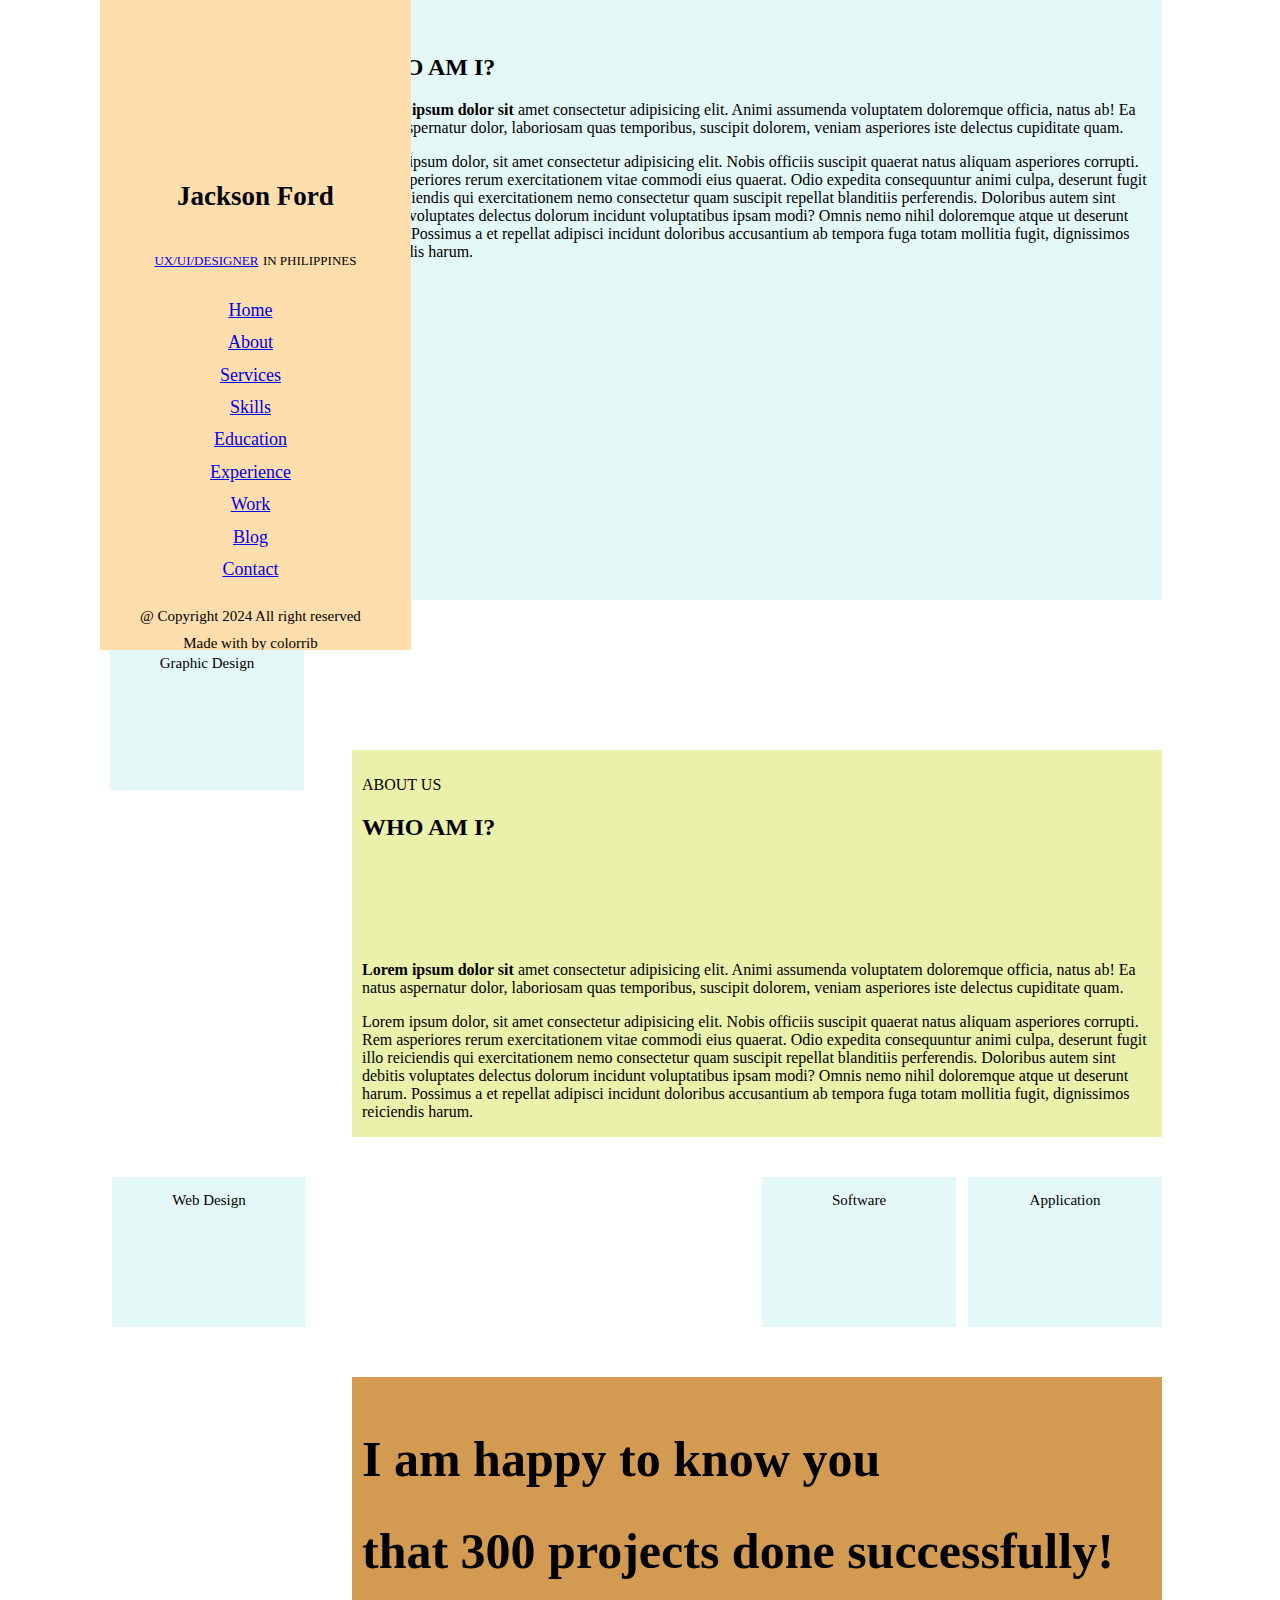
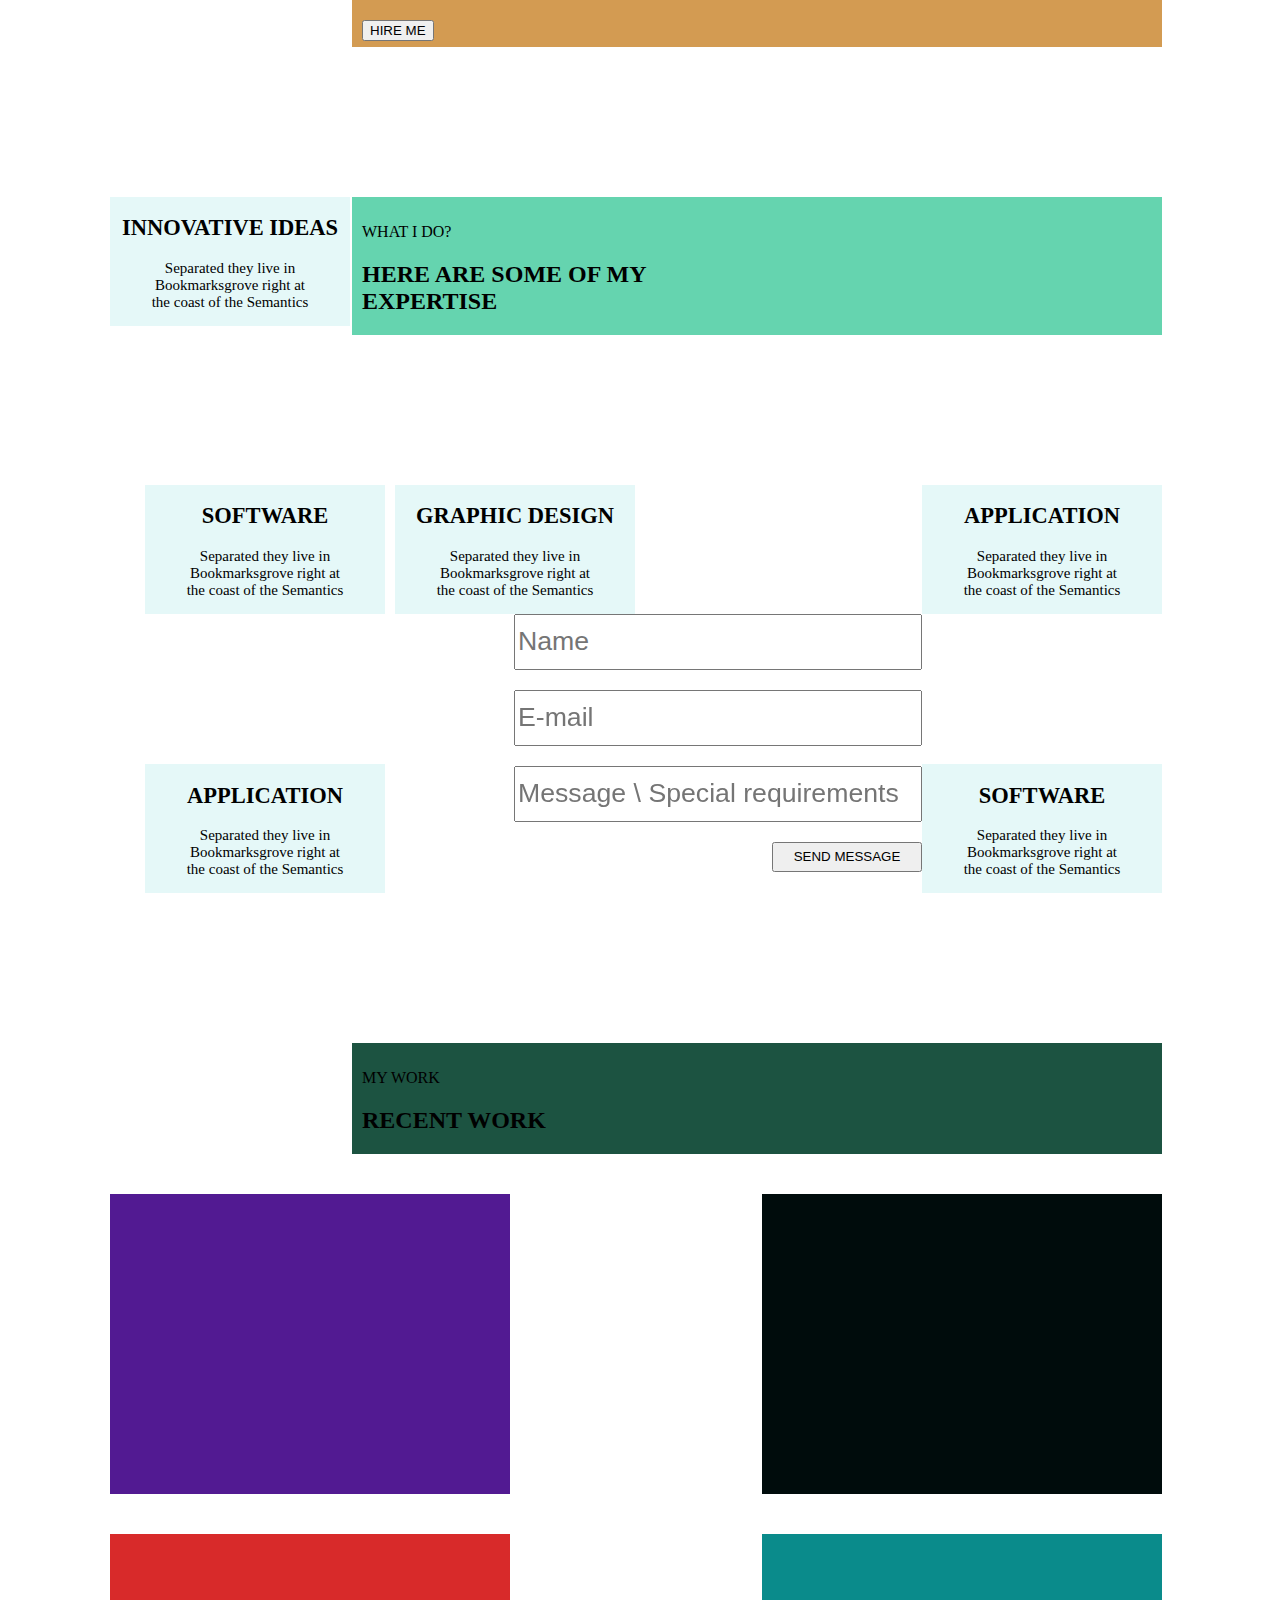
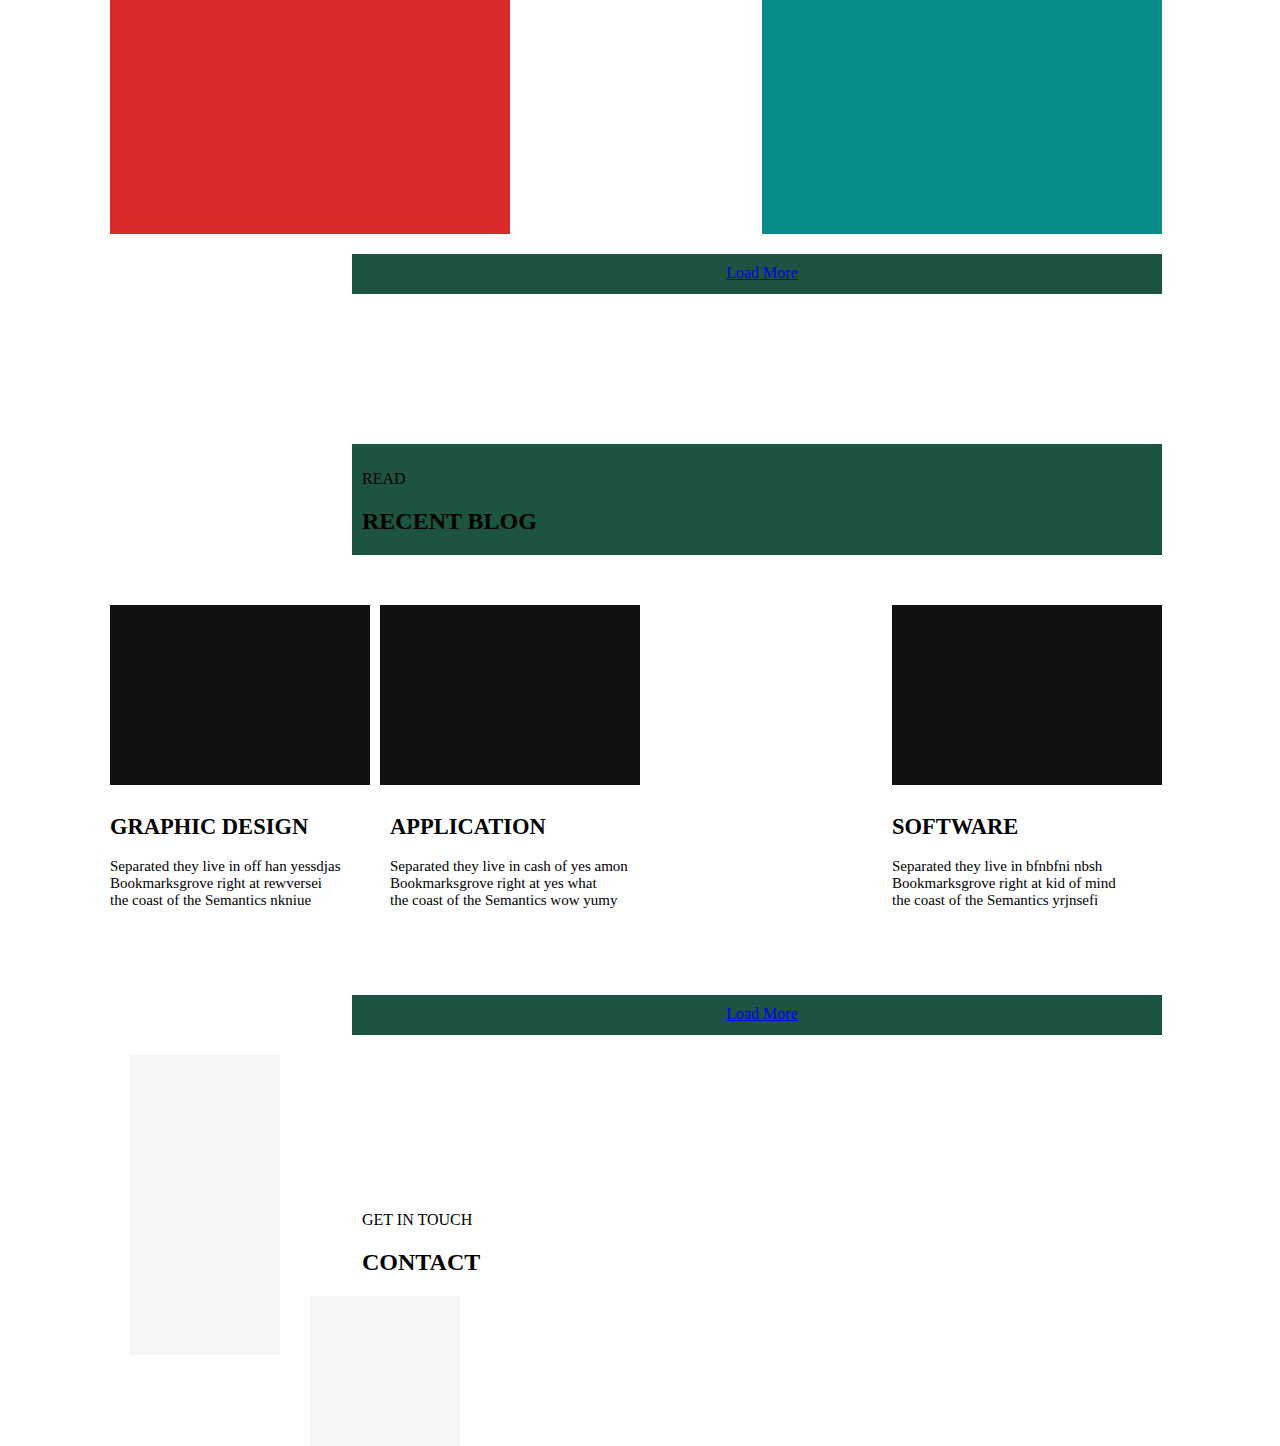
<file: website-3/website3a/index.html>
<!DOCTYPE html>
<html lang="en">

<head>
	<meta charset="UTF-8">
	<meta name="viewport" content="width=device-width, initial-scale=1.0">
	<title>Portfolio</title>
	<!-- for icon -->
	<link rel="stylesheet" href="https://cdnjs.cloudflare.com/ajax/libs/font-awesome/6.6.0/css/all.min.css"
		integrity="sha512-Kc323vGBEqzTmouAECnVceyQqyqdsSiqLQISBL29aUW4U/M7pSPA/gEUZQqv1cwx4OnYxTxve5UMg5GT6L4JJg=="
		crossorigin="anonymous" referrerpolicy="no-referrer" />
	<link rel="stylesheet" href="stylesheet.css">
</head>

<body>
	<!-- sidebar -->
	<div class="sidebar-container">

	</div>

	<div class="sidebar">
		<h2 class="one">Jackson Ford</h2>
		<a id="a" href="#ux/ui/designer">UX/UI/DESIGNER</a>
		<a id="a">IN PHILIPPINES</a>

		<ul>
			<li><a href="#home">Home</a></li>
			<li><a href="#about">About</a></li>
			<li><a href="#services">Services</a></li>
			<li><a href="#skills">Skills</a></li>
			<li><a href="#education">Education</a></li>
			<li><a href="#experience">Experience</a></li>
			<li><a href="#work">Work</a></li>
			<li><a href="#blog">Blog</a></li>
			<li><a href="#contact">Contact</a></li>
		</ul>
		<!-- footer -->
		<div>
			<footer class="footer">

				<ul>
					<li>@ Copyright 2024 All right reserved</li>
					<li> Made with by colorrib</li>
					<li> Distributed by Themewagon</li>
					<li> Demo images:Unsplash.com</li>
				</ul>
			</footer>
		</div>
	</div>

	<div class="main-container"></div>
	
	<!-- home -->
	<section class="mainhome">
		<div id="home">
			<P>HOME</P>
			<h2>WHO AM I?</h2>
			<p><b>Lorem ipsum dolor sit</b> amet consectetur adipisicing elit. Animi assumenda
				voluptatem doloremque officia, natus ab! Ea natus aspernatur dolor, laboriosam quas temporibus, suscipit
				dolorem, veniam asperiores iste delectus cupiditate quam.</p>
			<p>Lorem ipsum dolor, sit amet consectetur adipisicing elit. Nobis officiis suscipit
				quaerat natus aliquam asperiores corrupti. Rem asperiores rerum exercitationem vitae commodi eius
				quaerat.
				Odio expedita consequuntur animi culpa, deserunt fugit illo reiciendis qui exercitationem nemo
				consectetur
				quam suscipit repellat blanditiis perferendis. Doloribus autem sint debitis voluptates delectus dolorum
				incidunt voluptatibus ipsam modi? Omnis nemo nihil doloremque atque ut deserunt harum. Possimus a et
				repellat adipisci incidunt doloribus accusantium ab tempora fuga totam mollitia fugit, dignissimos
				reiciendis harum.
			</p>
		</div>
	</section>
	<!-- about -->
	<section class="mainabout">
		<div id="about">
			<P>ABOUT US</P>
			<h2>WHO AM I?</h2>
			<p><b>Lorem ipsum dolor sit</b> amet consectetur adipisicing elit. Animi assumenda
				voluptatem doloremque officia, natus ab! Ea natus aspernatur dolor, laboriosam quas temporibus, suscipit
				dolorem, veniam asperiores iste delectus cupiditate quam.</p>
			<p>Lorem ipsum dolor, sit amet consectetur adipisicing elit. Nobis officiis suscipit
				quaerat natus aliquam asperiores corrupti. Rem asperiores rerum exercitationem vitae commodi eius
				quaerat.
				Odio expedita consequuntur animi culpa, deserunt fugit illo reiciendis qui exercitationem nemo
				consectetur
				quam suscipit repellat blanditiis perferendis. Doloribus autem sint debitis voluptates delectus dolorum
				incidunt voluptatibus ipsam modi? Omnis nemo nihil doloremque atque ut deserunt harum. Possimus a et
				repellat adipisci incidunt doloribus accusantium ab tempora fuga totam mollitia fugit, dignissimos
				reiciendis harum.
			</p>
		</div>
	</section>
	<section class="box">
		<div class="box1">
			<i class="fa-solid fa-code-branch"></i>
			<p>Graphic Design</p>
		</div>

		<div class="box2">
			<i class="fa-solid fa-window-restore"></i>
			<p>Application</p>
		</div>
		<div class="box3">
			<i class="fa-solid fa-qrcode"></i>
			<p>Web Design</p>
		</div>
		<div class="box4">
			<i class="fa-solid fa-notdef"></i>
			<p>Software</p>
		</div>
	</section>
	<section class="bottombox">
		<!-- <div> -->
		<h1>I am happy to know you </h1>
		<h1>that 300 projects done successfully! </h1>
		<button>HIRE ME</button>
		<!-- </div> -->
	</section>
	<!-- services -->
	<section class="mainservices">
		<div id="services">
			<P>WHAT I DO?</P>
			<h2>HERE ARE SOME OF MY <br> EXPERTISE</h2>
		</div>
	</section>
	<section class="boxservices">
		<div class="box5">
			<i class="fa-solid fa-shield-halved"></i>
			<h2>INNOVATIVE IDEAS</h2>
			<p>Separated they live in<br>
				Bookmarksgrove right at <br>
				the coast of the Semantics</p>
		</div>
		<div class="box6">
			<i class="fa-solid fa-shield-halved"></i>
			<h2>APPLICATION</h2>
			<p>Separated they live in<br>
				Bookmarksgrove right at <br>
				the coast of the Semantics</p>
		</div>
		<div class="box7">
			<i class="fa-solid fa-shield-halved"></i>
			<h2>SOFTWARE</h2>
			<p>Separated they live in<br>
				Bookmarksgrove right at <br>
				the coast of the Semantics</p>
		</div>
	</section>
	<section class="boxservices">
		<div class="box8">
			<i class="fa-solid fa-shield-halved"></i>
			<h2>GRAPHIC DESIGN</h2>
			<p>Separated they live in<br>
				Bookmarksgrove right at <br>
				the coast of the Semantics</p>
		</div>
		<div class="box9">
			<i class="fa-solid fa-shield-halved"></i>
			<h2>SOFTWARE</h2>
			<p>Separated they live in<br>
				Bookmarksgrove right at <br>
				the coast of the Semantics</p>
		</div>
		<div class="box10">
			<i class="fa-solid fa-shield-halved"></i>
			<h2>APPLICATION</h2>
			<p>Separated they live in<br>
				Bookmarksgrove right at <br>
				the coast of the Semantics</p>
		</div>
	</section>
	<!-- Work -->
	<section class="mainwork">
		<div id="work">
			<P>MY WORK</P>
			<h2>RECENT WORK</h2>
		</div>
	</section>
	<section>
		<div class="box11">

		</div>
	</section>
	<section>
		<div class="box12">
		</div>
	</section>
	<section>
		<div class="box13">
		</div>
	</section>
	<section>
		<div class="box14">
		</div>
	</section>
	<section class="loadmore">
		<div id="mainhome">
			<a href="#mainhome">Load More</a>
		</div>
	</section>
	<!-- blog -->
	<section class="mainblog">
		<div id="blog">
			<P>READ</P>
			<h2>RECENT BLOG</h2>
		</div>
	</section>
	<section class="boxservices">
		<div class="box15">
			<i class="fa-solid fa-shield-halved"></i>

		</div>
		<div class="box16">
			<i class="fa-solid fa-shield-halved"></i>

		</div>
		<div class="box17">
			<i class="fa-solid fa-shield-halved"></i>

	</section>
	<section>
		<div class="box18">

			<h2>GRAPHIC DESIGN</h2>
			<p>Separated they live in off han yessdjas<br>
				Bookmarksgrove right at rewversei <br>
				the coast of the Semantics nkniue</p>
		</div>
		<div class="box19">

			<h2>SOFTWARE</h2>
			<p>Separated they live in bfnbfni nbsh<br>
				Bookmarksgrove right at kid of mind <br>
				the coast of the Semantics yrjnsefi</p>
		</div>
		<div class="box20">

			<h2>APPLICATION</h2>
			<p>Separated they live in cash of yes amon<br>
				Bookmarksgrove right at yes what <br>
				the coast of the Semantics wow yumy</p>
		</div>
	</section>
	<section class="loadmore">
		<div id="mainhome">
			<a href="#mainhome">Load More</a>
		</div>
	</section>
	<!-- contact -->
	<section class="maincontact">
		<div id="contact">
			<P>GET IN TOUCH</P>
			<h2>CONTACT</h2>
		</div>
	</section>
	<!-- form -->
	<section>
		<div class="box21"></div>
	</section>

	</section>
	<section>
		<div class="form-main-div">
			<form action="/action_page.php" target="_blank">

				<div>
					<input class="form-input-name" type="text" placeholder="Name" required="" name="Name">
				</div>
				<div>
					<input class="form-input-name" type="" placeholder="E-mail" required="" name="E-mail">
				</div>
				<div><input class="form-input-name" type="text" placeholder="Message \ Special requirements" required=""
						name="Message">
				</div>
				<div class="form-button-div">
					<button class="form-button-submit" type="submit">SEND MESSAGE</button>
				</div>
			</form>
		</div>
		<div>
			<div class="box22"></div>
			<div class="box23"></div>
		</div>
</body>

</html>
</file>
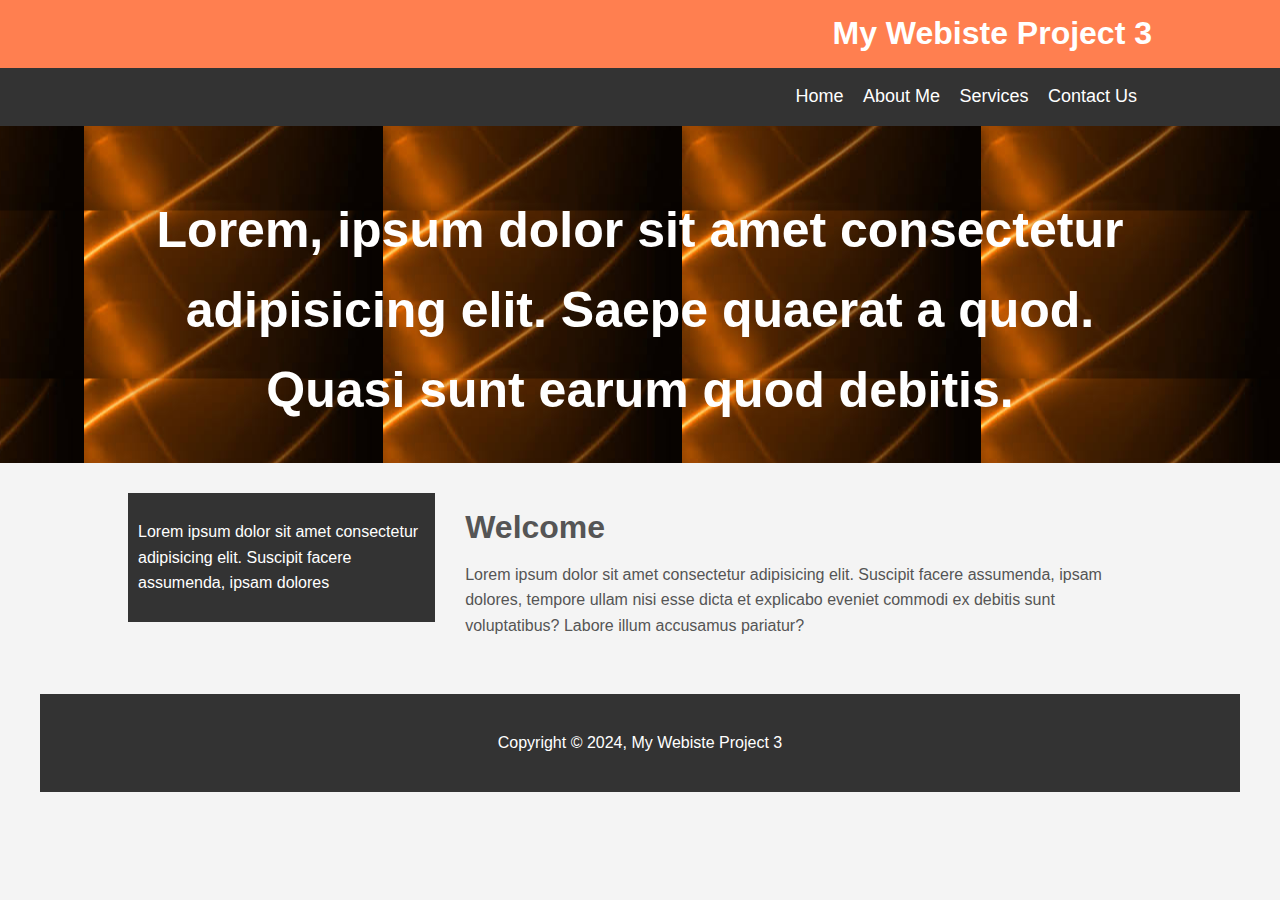
<file: about.html>
<!DOCTYPE html>
<html>
<head>
	<title>
		My Website 03
	</title>
	<link rel="stylesheet" type="text/css" href="./css/style.css">
</head>

<body>
	<header id="main-header">
		<div class="container">
			<h1>My Webiste Project 3</h1>
		</div>
	</header>
	<nav id="navbar">
		<div class="container">
			<ul>
				<li><a href="index.html">Home</a></li>
				<li><a href="about.html">About Me</a></li>
				<li><a href="#">Services</a></li>
				<li><a href="#">Contact Us</a></li>
			</ul>
		</div>
	</nav>
	<section id="showcase">
		<div class="container">
			<h1>Lorem, ipsum dolor sit amet consectetur adipisicing elit. Saepe quaerat a quod. Quasi sunt earum quod debitis.
			</h1>
		</div>
	</section>
	<div class="container">
		<section id="main">
			<h1>Welcome</h1>
			<p>Lorem ipsum dolor sit amet consectetur adipisicing elit. Suscipit facere assumenda, ipsam dolores, tempore
				ullam
				nisi esse dicta et explicabo eveniet commodi ex debitis sunt voluptatibus? Labore illum accusamus pariatur?</p>
		</section>
		<aside id="sidebar">
			<p>Lorem ipsum dolor sit amet consectetur adipisicing elit. Suscipit facere assumenda, ipsam dolores</p>
		</aside>
	</div>

	<footer id="main-footer">
		<p>Copyright &copy; 2024, My Webiste Project 3
        </p>
	</footer>
</body>

</html>
</file>
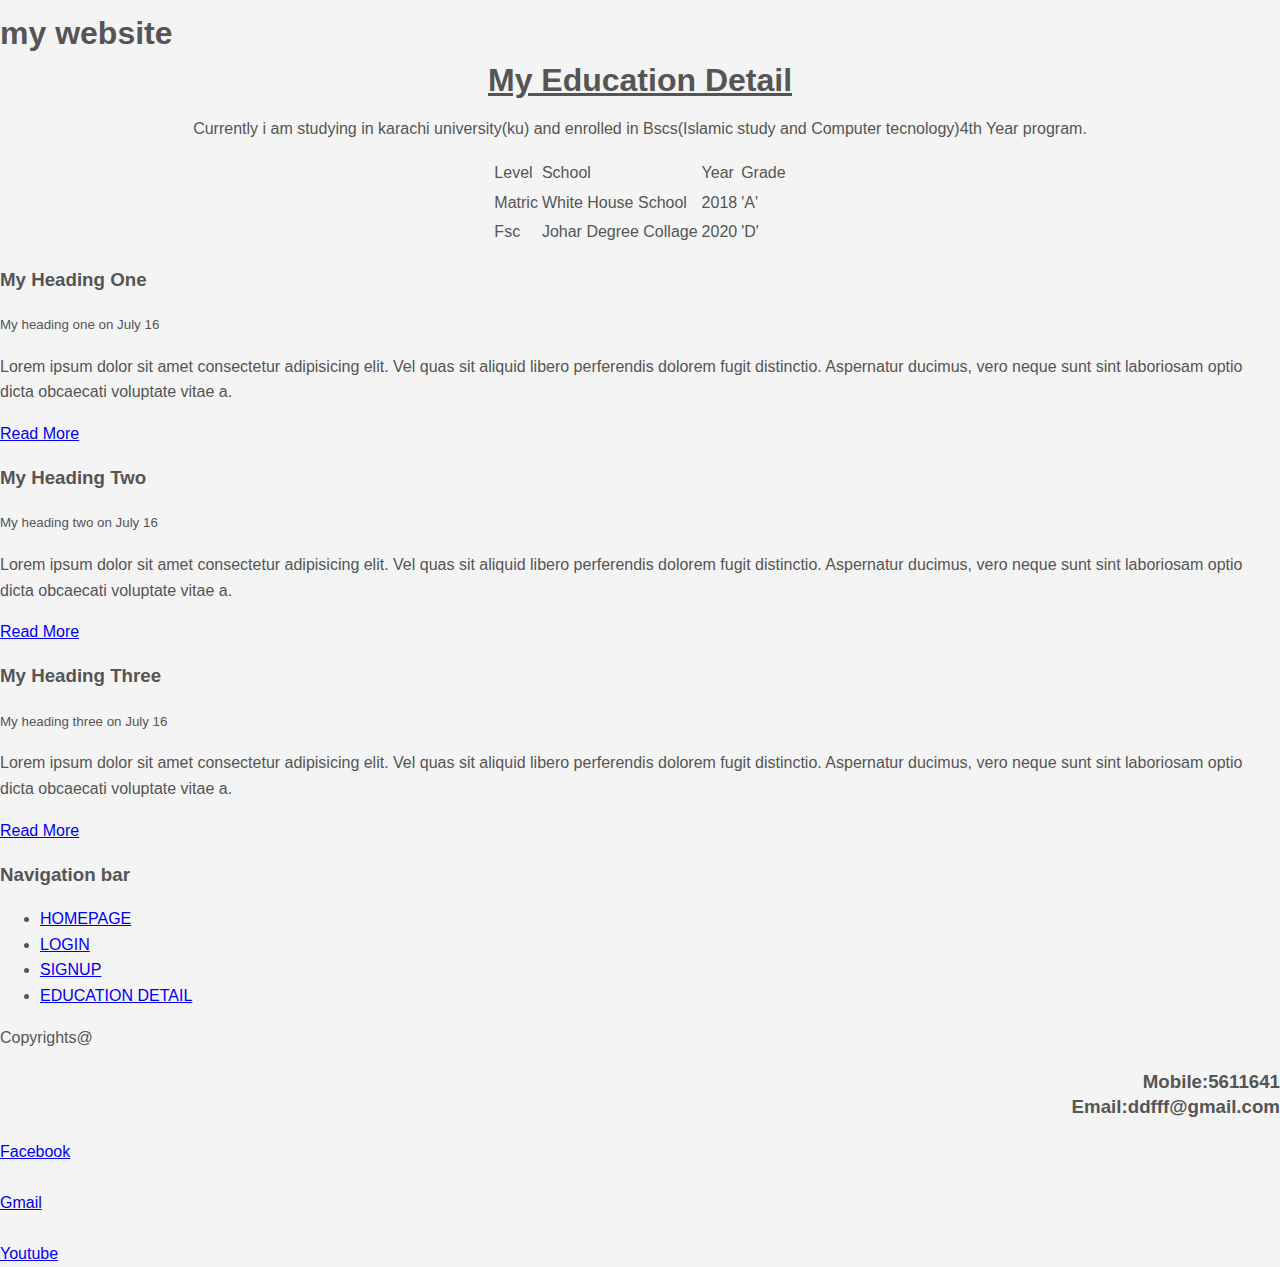
<file: educationdetail.html>
<!DOCTYPE html>
<html>

<head>
    <title>
        First Website
    </title>
		<link rel="stylesheet" href="css/style.css">
</head>

<body>
    <header>
        <h1>my website</h1>
    </header>
    <section>
        <div style="text-align: center;">
            <h1>
                <u>
                    My Education Detail
                 </u>
            </h1>
            <p>Currently  i am studying in karachi university(ku) and enrolled in Bscs(Islamic study and Computer tecnology)4th Year program.</p>
        </div>

        <table style="margin-left: auto; margin-right: auto;">
            <tr>
                <td>Level</td>
                <td>School</td>
                <td>Year</td>
                <td>Grade</td>
              </tr>
              <tr>
                <td>Matric</td>
                <td>White House School</td>
                <td>2018</td>
                <td>'A'</td>
              </tr>
              <td>Fsc</td>
                <td>Johar Degree Collage</td>
                <td>2020</td>
                <td>'D'</td>
              </tr>
        </table>
        <article>
            <h3>My Heading One</h3>
            <small>My heading one on July 16</small>
            <p>
                Lorem ipsum dolor sit amet consectetur adipisicing elit. Vel quas sit aliquid libero perferendis dolorem
                fugit
                distinctio. Aspernatur ducimus, vero neque sunt sint laboriosam optio dicta obcaecati voluptate vitae a.
            </p>
            <a href="#">Read More</a>
        </article>
        <article>
            <h3>My Heading Two</h3>
            <small>My heading two on July 16</small>
            <p>
                Lorem ipsum dolor sit amet consectetur adipisicing elit. Vel quas sit aliquid libero perferendis dolorem
                fugit
                distinctio. Aspernatur ducimus, vero neque sunt sint laboriosam optio dicta obcaecati voluptate vitae a.
            </p>
            <a href="#">Read More</a>
        </article>
        <article>
            <h3>My Heading Three</h3>
            <small>My heading three on July 16</small>
            <p>
                Lorem ipsum dolor sit amet consectetur adipisicing elit. Vel quas sit aliquid libero perferendis dolorem
                fugit
                distinctio. Aspernatur ducimus, vero neque sunt sint laboriosam optio dicta obcaecati voluptate vitae a.
            </p>
            <a href="#">Read More</a>
        </article>
    </section>
    <aside>
        <h3>Navigation bar</h3>
        <nav>
            <ul>
                <li><a href="index.html">HOMEPAGE</a></li>
                <li><a href="login.html">LOGIN</a></li>
                <li><a href="signup.html">SIGNUP</a></li>
                <li><a href="educationdetail.html">EDUCATION DETAIL</a></li>
            </ul>
        </nav>
    </aside>
    <footer>
        <p style="text-align: left;">Copyrights@</p>
        <h3 style="text-align: right;">Mobile:5611641<br>
            Email:ddfff@gmail.com
        </h3>
        <a href="https://Facebook.com">Facebook</a><br><br>
        <a href="https://Gmail.com.com">Gmail</a><br><br>
        <a href="https://Youtube.com">Youtube</a>
    </footer>
</body>

</html>
</file>
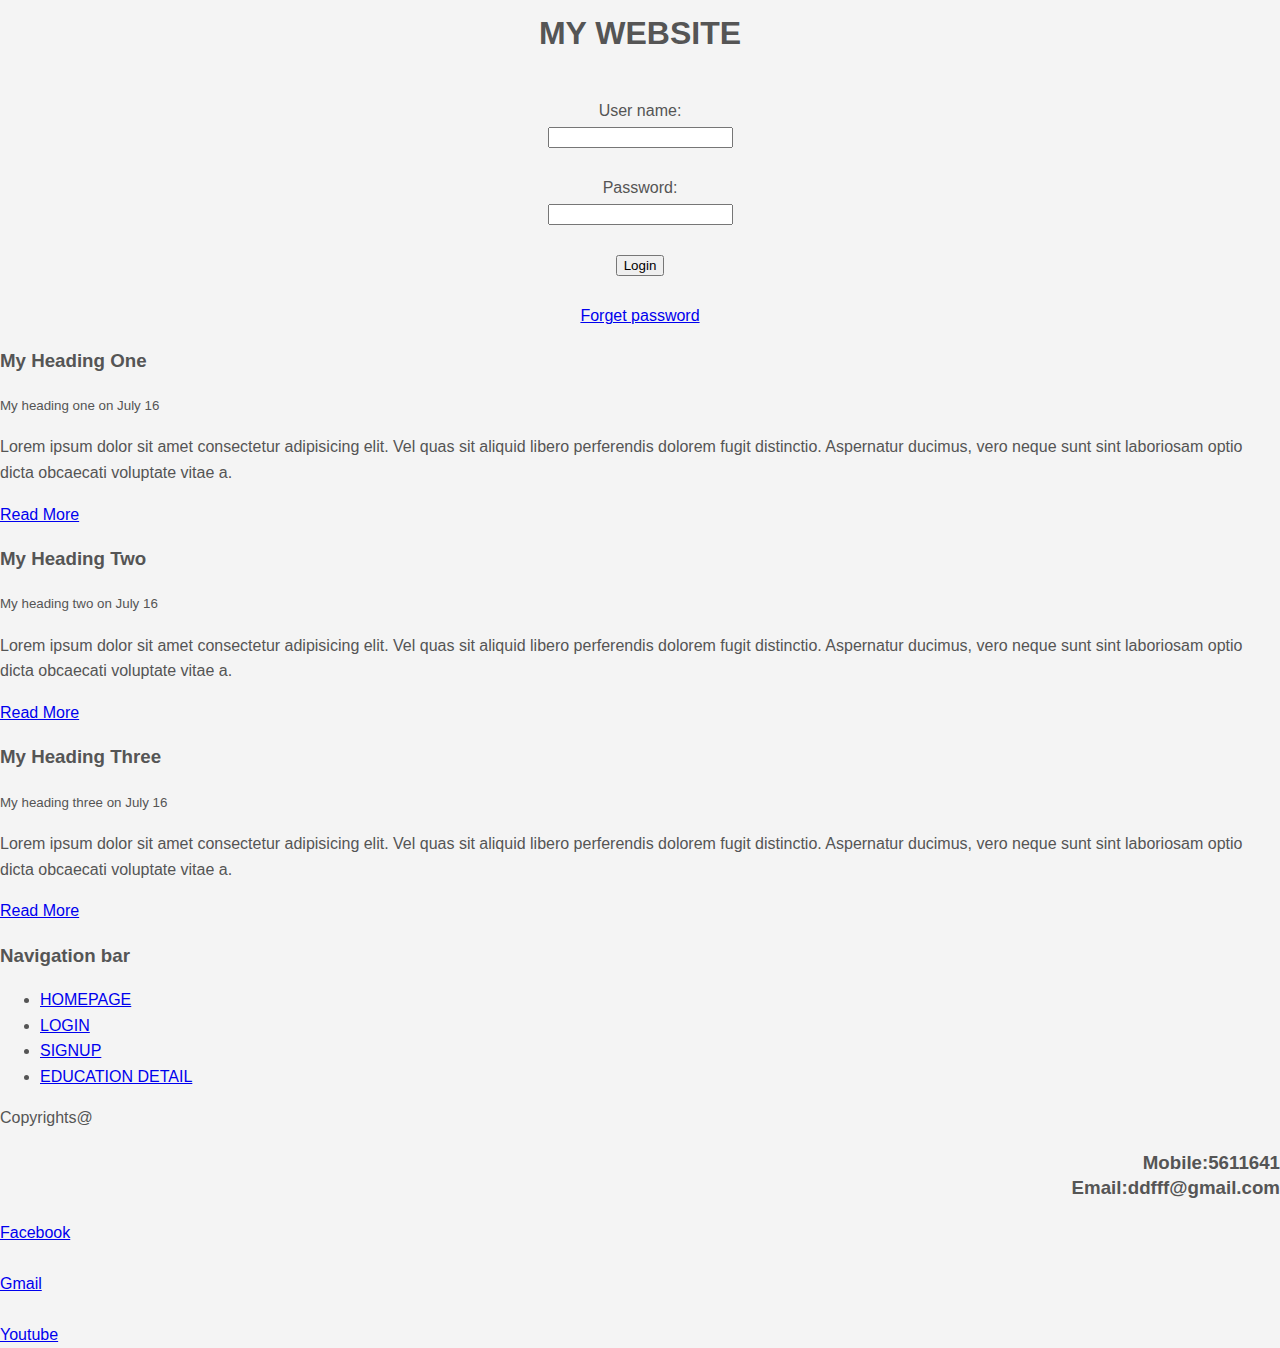
<file: login.html>
<!DOCTYPE html>
<html>

<head>
  <title>
    First Website
  </title>
  <link rel="stylesheet" href="css/style.css">
</head>

<body>
  <header>
    <h1 style="text-align: center;">MY WEBSITE</h1>
  </header>
  <section>
    <div style="text-align: center; padding-top: 30px;">
      <form>
        <label for="username">User name:</label>
        <br>
        <input type="text" id="username" name="username"><br>
        <br>
        <label for="Pasword">Password:</label>
        <br>
        <input type="password" id="Pasword" name="Pasword"><br>
        <br>
        <button>Login</button>
        <br>
        <br>
      </form>
      <a href="forgetpassword">Forget password</a>
    </div>
    <article>
      <h3>My Heading One</h3>
      <small>My heading one on July 16</small>
      <p>
        Lorem ipsum dolor sit amet consectetur adipisicing elit. Vel quas sit aliquid libero perferendis dolorem
        fugit
        distinctio. Aspernatur ducimus, vero neque sunt sint laboriosam optio dicta obcaecati voluptate vitae a.
      </p>
      <a href="#">Read More</a>
    </article>
    <article>
      <h3>My Heading Two</h3>
      <small>My heading two on July 16</small>
      <p>
        Lorem ipsum dolor sit amet consectetur adipisicing elit. Vel quas sit aliquid libero perferendis dolorem
        fugit
        distinctio. Aspernatur ducimus, vero neque sunt sint laboriosam optio dicta obcaecati voluptate vitae a.
      </p>
      <a href="#">Read More</a>
    </article>
    <article>
      <h3>My Heading Three</h3>
      <small>My heading three on July 16</small>
      <p>
        Lorem ipsum dolor sit amet consectetur adipisicing elit. Vel quas sit aliquid libero perferendis dolorem
        fugit
        distinctio. Aspernatur ducimus, vero neque sunt sint laboriosam optio dicta obcaecati voluptate vitae a.
      </p>
      <a href="#">Read More</a>
    </article>
  </section>
  <aside>
    <h3>Navigation bar</h3>
    <nav>
      <ul>
        <li><a href="homepage.html">HOMEPAGE</a></li>
        <li><a href="login.html">LOGIN</a></li>
        <li><a href="signup.html">SIGNUP</a></li>
        <li><a href="educationdetail.html">EDUCATION DETAIL</a></li>
      </ul>
    </nav>
  </aside>
  <footer>
    <p style="text-align: left;">Copyrights@</p>
    <h3 style="text-align: right;">Mobile:5611641<br>
      Email:ddfff@gmail.com
    </h3>
    <a href="https://Facebook.com">Facebook</a><br><br>
    <a href="https://Gmail.com.com">Gmail</a><br><br>
    <a href="https://Youtube.com">Youtube</a>
  </footer>
</body>

</html>
</file>
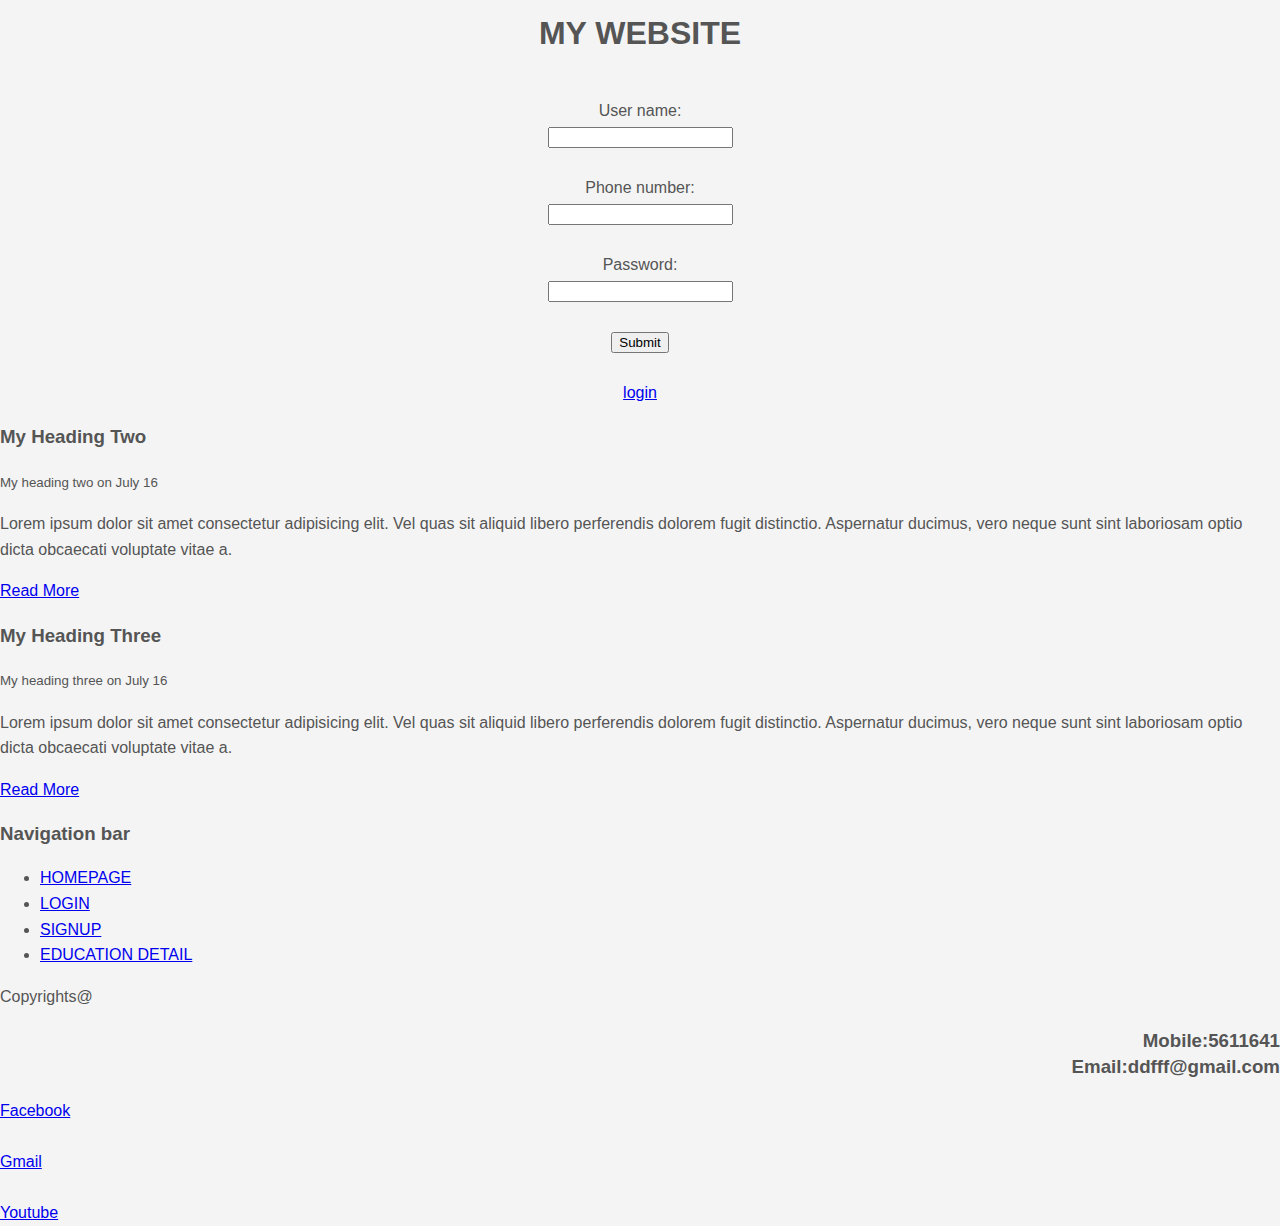
<file: signup.html>
<!DOCTYPE html>
<html>

<head>
  <title>
    First Website
  </title>
  <link rel="stylesheet" href="css/style.css">
</head>

<body>
  <header>
    <h1 style="text-align: center;">MY WEBSITE</h1>
  </header>
  <section>
    <div style="text-align: center; padding-top: 30px;">
      <form>
        <label for="username">User name:</label>
        <br>
        <input type="text" id="username" name="username"><br>
        <br>
        <label for="phonenumber">Phone number:</label>
        <br>
        <input type="text" id="mobilenumber" name="mobilenumber"><br>
        <br>
        <label for="Pasword">Password:</label>
        <br>
        <input type="password" id="Pasword" name="Pasword"><br>
        <br>
        <button>Submit</button>
        <br>
        <br>
      </form>
      <a href="login">login</a>
    </div>
    
    <article>
      <h3>My Heading Two</h3>
      <small>My heading two on July 16</small>
      <p>
        Lorem ipsum dolor sit amet consectetur adipisicing elit. Vel quas sit aliquid libero perferendis dolorem
        fugit
        distinctio. Aspernatur ducimus, vero neque sunt sint laboriosam optio dicta obcaecati voluptate vitae a.
      </p>
      <a href="#">Read More</a>
    </article>
    <article>
      <h3>My Heading Three</h3>
      <small>My heading three on July 16</small>
      <p>
        Lorem ipsum dolor sit amet consectetur adipisicing elit. Vel quas sit aliquid libero perferendis dolorem
        fugit
        distinctio. Aspernatur ducimus, vero neque sunt sint laboriosam optio dicta obcaecati voluptate vitae a.
      </p>
      <a href="#">Read More</a>
    </article>
  </section>
  <aside>
    <h3>Navigation bar</h3>
    <nav>
      <ul>
        <li><a href="index.html">HOMEPAGE</a></li>
        <li><a href="login.html">LOGIN</a></li>
        <li><a href="signup.html">SIGNUP</a></li>
        <li><a href="educationdetail.html">EDUCATION DETAIL</a></li>
      </ul>
    </nav>
  </aside>
  <footer>
    <p style="text-align: left;">Copyrights@</p>
    <h3 style="text-align: right;">Mobile:5611641<br>
      Email:ddfff@gmail.com
    </h3>
    <a href="https://Facebook.com">Facebook</a><br><br>
    <a href="https://Gmail.com.com">Gmail</a><br><br>
    <a href="https://Youtube.com">Youtube</a>
  </footer>
</body>

</html>
</file>
<file: website-2/css/style.css>
/* FOR MOBILE Screen */
@media only screen and (max-device-width: 480px) {
	body {
		/* background-color: lightcoral; */
		margin: 0px;
	}

	.nav {
		/* margin-top: px; */
		top: 0px;
		left: 0px;
		right: 0px;
		background-color: white;
		width: 100%;
		min-height: 100px;
		line-height: 50%;
		/* position: fixed; */
		/* overflow: hidden; */
		/* box-sizing: inherit; */
		/* display: block; */
		unicode-bidi: isolate;
	}

	.img {
		margin-top: 100px;
		background-repeat: no-repeat;
		/* background-position: center right; */
		/* min-height: 300px; */
		margin-bottom: 30px;
		/* text-align: center; */
		background-image: url("../images/showcase-980-800.jpg");
		min-height: 800px;
	}

	.logo {
		padding: 20px;
		/* padding-top: 20px; */
		font-style: italic;
		/* float: left; */
		font-size: 30px;
		width: 100%;
		/* text-align: center; */
		margin: auto;
		font-family: Arial, Helvetica, sans-serif;
		padding-left: 40px;
	}

	.navbar {
		padding: 20px;
		/* float: right; */
		font-size: 30px;
		font-family: Arial, Helvetica, sans-serif;
		margin: auto;
		/* margin-top: ; */
		/* padding-right: 45px; */
		word-spacing: 25px;
		width: 100%;
		text-align: center;
		/* box-sizing: border-box; */
	}

	#main-one {
		min-height: 502px;
		float: right;
		width: 50% !important;
		box-sizing: border-box;
		line-height: 1.2;
		font-size: 20px;
		font-weight: 400;
		color: gray;
		padding-right: 30px !important;
	}

	#main-one h1 {
		margin-top: 0px;
	}

	#sidebar-one {
		min-height: 802px;
		float: left;
		width: 40%;
		padding: 05px;
		margin-left: 35px !important;
		box-sizing: border-box;
		background-image: url('../images/tablesetting.jpg') !important;
	}

	#main-two h1 {
		margin-top: 0px;
		/* text-align: center;
		color: black;
		font-size: 50px; */
	}

	#main-two {
		min-height: 502px;
		/* float: left; */
		width: 45%;
		/* padding: 0 30px; */
		/* padding-top: 80px; */
		/* padding: 0px; */
		margin-left: 0px;
		box-sizing: border-box;
		line-height: 1.2;
		font-size: 20px;
		font: weight 400;
		color: gray;
		/* padding-left: 100px; */
	}

	#sidebar-two {
		min-height: 750px !important;
		float: right;
		width: 55%;
		margin-right: 38px !important;
		background-image: url('../images/Untitled-1.png');
		box-sizing: border-box;
	}

	#main-three h1 {
		text-align: center;
		color: black;
		font-size: 50px;
	}

	#main-three {
		/* padding-left: 100px;
		padding-right: 100px; */
		line-height: 1.2;
		font-size: 20px;
		font: weight 400;
		color: gray;
	}

	.form {
		text-align: center;
	}

	.form-input-name {
		margin-bottom: 10px !important;
		width: 600px !important;
		height: 100px !important;
		font-size: 30pt !important;
		text-align: center !important;
	}

	.form-button-submit {
		width: 300px !important;
		height: 70px !important;
		font-size: 25pt !important;
		align-content: center !important;
	}

	.form-button-div {
		position: absolute !important;
		margin: 5px 150px 0px 150px !important;
	}

	.form-main-div {
		position: relative !important;
		min-height: 385px !important;
	}

	.footer {
		text-align: center;
		font-size: 20px;
		background-color: #f1f1f1;
		margin-top: 100px !important;
		margin-bottom: 0px !important;
		height: 200px;
		padding-bottom: 20px;
		padding-top: 50px !important;
	}
}

/* Style for the Normal Screen  */

.container {
	width: 80%;
	margin: auto;
	overflow: hidden;
}

.hr-line {
	margin: 80px 80px 80px 80px;
}

.nav {
	top: 0px;
	left: 0px;
	right: 0px;
	background-color: white;
	width: 100%;
	height: 60px;
	line-height: 100%;
	position: fixed;
	overflow: hidden;
	box-sizing: inherit;
	display: block;
	unicode-bidi: isolate;
}

.logo {
	padding-top: 20px;
	font-style: italic;
	float: left;
	font-size: 40px;
	font-family: Arial, Helvetica, sans-serif;
	padding-left: 35px;
}

.logo a {
	color: black;
	text-decoration: none;
}

.logo a:hover {
	color: red;
}

.navbar {
	float: right;
	font-size: 20px;
	font-family: Arial, Helvetica, sans-serif;
	padding-top: 20px;
	padding-right: 45px;
	word-spacing: 20px;
	box-sizing: border-box;
}

.navbar a {
	color: black;
	text-decoration: none;
}

.navbar a:hover {
	color: red;
}

.img {
	background-image: url("../images/showcase-1600-800.jpg");
	min-height: 800px;
}


.top {
	margin-top: 60px;

}

#main-one h1 {
	text-align: center;
	color: black;
	font-size: 50px;
}

#main-two h1 {
	text-align: center;
	color: black;
	font-size: 50px;
}

#sidebar-one {
	min-height: 750px;
	float: left;
	width: 40%;
	margin-left: 100px;
	background-image: url("../images/tablesetting.jpg");
	background-repeat: no-repeat;
	box-sizing: border-box;
}

#main-one {
	min-height: 502px;
	float: right;
	width: 50%;
	/* padding-top: 80px;
	padding: 0 30px; */
	line-height: 1.5;
	font-size: 20px;
	font-weight: 400;
	padding-right: 100px;
	color: gray;
	box-sizing: border-box;
	margin: 0px;
}

.clr {
	clear: both;
}

#main-two {
	min-height: 502px;
	float: left;
	width: 45%;
	padding: 0 30px;
	padding-top: 80px;
	box-sizing: border-box;
	line-height: 1.5;
	font-size: 20px;
	font: weight 400;
	color: gray;
	padding-left: 100px;
}

#sidebar-two {
	min-height: 750px;
	float: right;
	width: 50%;
	margin: 10px;
	/* padding-right: 100px; */
	background-image: url('../images/Untitled-1.png') !important;
	background-repeat: no-repeat;
	box-sizing: border-box;
}

#main-three h1 {
	text-align: left;
	color: black;
	font-size: 50px;
}

#main-three {
	padding-left: 100px;
	padding-right: 100px;
	line-height: 1.5;
	font-size: 20px;
	font: weight 400;
	color: gray;
}

.footer {
	text-align: center;
	font-size: 20px;
	background-color: #f1f1f1;
	margin-top: 100px;
	margin-bottom: 0px !important;
	height: 200px;
	padding-bottom: 25px;
	height: 50px;
	padding-top: 60px;
}

/* .footer-tag {
	text-align: center;
	font-size: 20px;
	 background-color: #f1f1f1; 
	margin-top: 15px;
	margin-bottom: 0px;
}  */

body {
	margin-bottom: 0px !important;
	margin-left: 0px;
	margin-right: 0px;
	overflow-x: hidden;
}

.form-input-name {
	margin-bottom: 20px !important;
	width: 600px;
	height: 100px;
	font-size: 30pt;
	text-align: center;
}

.form-button-div {
	position: absolute;
	margin: 5px 150px 0px 150px;
}

.form-main-div {
	position: relative;
	min-height: 385px;
}

.form-button-submit {
	position: absolute;
	width: 300px;
	height: 70px;
	font-size: 25pt;
	align-content: center;
}

/* END Normal Screen */

/* For Custom Small Screen */
@media (max-width: 480px) {
	body {
		/* background-color: yellowgreen; */
		margin: 0px;
	}

	.nav {
		/* margin-top: px; */
		top: 0px;
		left: 0px;
		right: 0px;
		background-color: white;
		width: 100%;
		min-height: 65px;
		line-height: 50%;
		/* position: fixed; */
		/* overflow: hidden; */
		/* box-sizing: inherit; */
		/* display: block; */
		unicode-bidi: isolate;
	}

	.img {
		margin-top: 65px;
		/* margin-left: 250px;
		margin-right: 250px;
		background-repeat: no-repeat; */
		background-position: center right;
		min-height: 300px;
		margin-bottom: 30px;
		text-align: center;
		background-image: url("../images/showcase-480-800.png");
		min-height: 800px;
	}

	.logo {
		/* padding-top: 20px; */
		font-style: italic;
		/* float: left; */
		font-size: 25px;
		width: 100%;
		/* text-align: center; */
		margin: auto;
		font-family: Arial, Helvetica, sans-serif;
		/* padding-left: 35px; */
	}

	.navbar {
		/* float: right; */
		font-size: 20px;
		font-family: Arial, Helvetica, sans-serif;
		margin: auto;
		/* margin-top: ; */
		/* padding-right: 45px; */
		word-spacing: 20px;
		width: 100%;
		text-align: center;
		/* box-sizing: border-box; */
	}

	#main-one {
		min-height: 502px;
		float: right;
		width: 40%;
		box-sizing: border-box;
		line-height: 1.2;
		font-size: 20px;
		font-weight: 400;
		color: gray;
	}

	#main-one h1 {
		margin-bottom: 0px !important;
		margin-top: 0px;
	}

	#sidebar-one {
		margin: 0px 0px 0px 15px !important;
		/* min-height: 502px; */
		/* float: left; */
		width: 35% !important;
		/* padding-left: 60px; */
		/* box-sizing: border-box; */
		background-image: url("../images/tablesetting-250-800.jpg") !important;

	}

	#main-one {
		width: 55% !important;
		line-height: 1.4 !important;
		font-size: 15px;
		font-weight: 400;
		padding-right: 10px !important;
		margin-right: 15px !important;
		color: gray;
		box-sizing: border-box;
	}

	#main-two h1 {
		margin-bottom: 0px !important;
		margin-top: 0px;
		/* text-align: center;
		color: black;
		font-size: 50px; */
	}

	#main-two {
		margin: 0px 0px 0px 15px !important;
		width: 55% !important;
		line-height: 1.5 !important;
		font-size: 17px;
		font-weight: 400;
		padding-left: 10px !important;
		padding-top: 0px !important;
		color: gray;
		box-sizing: border-box;
	}

	#sidebar-two {
		margin: 0px 15px 0px px !important;
		min-height: 800px !important;
		/* float: left; */
		width: 35% !important;
		background-image: url('../images/tabelsetting2-250-800.png') !important;


	}

	#main-three h1 {
		margin-bottom: 0px !important;
		color: black;
		font-size: 50px;
	}

	#main-three {
		padding-left: 25px !important;
		padding-right: 25px !important;
		line-height: 1.4;
		font-size: 15px;
		font: weight 400;
		color: gray;
	}

	.form {
		/* text-align: center; */
	}

	.form-input-name {
		margin-bottom: 5px !important;
		width: 220px !important;
		height: 30px !important;
		font-size: 15px !important;
		/* text-align: center !important; */
	}

	.form-button-submit {
		width: 100px !important;
		height: 30px !important;
		font-size: 10px !important;
		align-content: left !important;
	}

	.form-button-div {
		position: absolute !important;
		margin: 5px 55px 0px 55px !important;
	}

	.form-main-div {
		position: relative !important;
		min-height: 160px !important;
	}

	.footer {
		text-align: center;
		font-size: 20px;
		background-color: #f1f1f1;
		margin-top: 15px !important;
		margin-bottom: 0px !important;
		height: 200px;
		padding-bottom: 20px;
		height: 50px;
		padding-top: 50px !important;
	}

}
</file>
<file: website-3/css/stylesheet.css>
* {
    margin: 0px;
    padding: 0px;
}

body {
    margin-top: 70px;
    margin-left: 150px;
}

.sidesection {
    background-color: navajowhite;
    min-height: 750px;
    max-width: 250px;
    float: left;
}

.one {
    margin-left: 50px;
    padding-top: 200px;
    padding-bottom: 10px;
}

.two {
    color: blueviolet;
    font-size: 15px;
}

.two1 {
    color: black;
    font-size: 15px;
    padding-right: 8px;
}

.sidenavbar {
    margin-left: 85px;
    font-size: 20px;
    line-height: 30px;
}

.main {
    padding-top: 10px;
    padding-left: 10px;
    background-color: rgb(229, 248, 248);
    float: right;
    min-height: 320px;
    max-width: 800px;
    margin-right: 130px;
}

.box {
    padding-top: 100px;
}
/* box1 */

.fa-code-branch {
    font-size: 60px;
    color: slateblue;
    margin-top: 20px;
    margin-bottom: 20px;
}
/* box2 */

.fa-window-restore {
    font-size: 60px;
    color: slateblue;
    margin-top: 20px;
    margin-bottom: 20px;
}
/* box3 */
.fa-qrcode {
    font-size: 60px;
    color: slateblue;
    margin-top: 20px;
    margin-bottom: 20px;
}
/* box4 */

.fa-notdef {
    font-size: 60px;
    color: slateblue;
    margin-top: 20px;
    margin-bottom: 20px;
}

.box1 {
    background-color: rgb(229, 248, 248);
    min-height: 150px;
    min-width: 194px;
    float: left;
    margin-left: 10px;
    font-size: 15px;
    text-align: center;
    margin-top: 40px;

}

.box2 {
    background-color: rgb(229, 248, 248);
    min-height: 150px;
    min-width: 194px;
    float: right;
    margin-right: 130px;
    font-size: 15px;
    text-align: center;
    margin-top: 40px;


}

.box3 {
    background-color: rgb(229, 248, 248);
    min-height: 150px;
    min-width: 194px;
    float: left;
    margin-left: 10px;
    font-size: 15px;
    text-align: center;
    margin-top: 40px;


}

.box4 {
    background-color: rgb(229, 248, 248);
    min-height: 150px;
    min-width: 194px;
    float: right;
    margin-right: 10px;
    font-size: 15px;
    text-align: center;
    margin-top: 40px;

}

.bottombox {
    padding-top: 20px;
    background-color: rgb(211, 155, 82);
    color: black;
    margin-top: 50px;
    padding-left: 10px;
    float: right;
    min-height: 140px;
    min-width: 800px;
    margin-right: 130px;
    font-size: 25px;

}

.footer {
    float: left;
    margin-top: 50px;
    margin-left: 9px;


}

.footer1 {
    margin-left: 20px;
}
</file>
<file: website-4/css/style.css>
/* FOR MOBILE Screen */
@media only screen and (max-device-width: 480px) {
	body {
		/* background-color: lightcoral; */
		margin: 0px;
	}

	.nav {
		/* margin-top: px; */
		top: 0px;
		left: 0px;
		right: 0px;
		background-color: white;
		width: 100%;
		min-height: 100px;
		line-height: 50%;
		/* position: fixed; */
		/* overflow: hidden; */
		/* box-sizing: inherit; */
		/* display: block; */
		unicode-bidi: isolate;
	}

	.img {
		margin-top: 100px;
		background-repeat: no-repeat;
		/* background-position: center right; */
		/* min-height: 300px; */
		margin-bottom: 30px;
		/* text-align: center; */
		background-image: url("../images/showcase-980-800.jpg");
		min-height: 800px;
	}

	.logo {
		padding: 20px;
		/* padding-top: 20px; */
		font-style: italic;
		/* float: left; */
		font-size: 30px;
		width: 100%;
		/* text-align: center; */
		margin: auto;
		font-family: Arial, Helvetica, sans-serif;
		padding-left: 40px;
	}

	.navbar {
		padding: 20px;
		/* float: right; */
		font-size: 30px;
		font-family: Arial, Helvetica, sans-serif;
		margin: auto;
		/* margin-top: ; */
		/* padding-right: 45px; */
		word-spacing: 25px;
		width: 100%;
		text-align: center;
		/* box-sizing: border-box; */
	}

	#main-one {
		min-height: 502px;
		float: right;
		width: 50% !important;
		box-sizing: border-box;
		line-height: 1.2;
		font-size: 20px;
		font-weight: 400;
		color: gray;
		padding-right: 30px !important;
	}

	#main-one h1 {
		margin-top: 0px;
	}

	#sidebar-one {
		min-height: 802px;
		float: left;
		width: 40%;
		padding: 05px;
		margin-left: 35px !important;
		box-sizing: border-box;
		background-image: url('../images/tablesetting.jpg') !important;
	}

	#main-two h1 {
		margin-top: 0px;
		/* text-align: center;
		color: black;
		font-size: 50px; */
	}

	#main-two {
		min-height: 502px;
		/* float: left; */
		width: 45%;
		/* padding: 0 30px; */
		/* padding-top: 80px; */
		/* padding: 0px; */
		margin-left: 0px;
		box-sizing: border-box;
		line-height: 1.2;
		font-size: 20px;
		font: weight 400;
		color: gray;
		/* padding-left: 100px; */
	}

	#sidebar-two {
		min-height: 750px !important;
		float: right;
		width: 55%;
		margin-right: 38px !important;
		background-image: url('../images/Untitled-1.png');
		box-sizing: border-box;
	}

	#main-three h1 {
		text-align: center;
		color: black;
		font-size: 50px;
	}

	#main-three {
		/* padding-left: 100px;
		padding-right: 100px; */
		line-height: 1.2;
		font-size: 20px;
		font: weight 400;
		color: gray;
	}

	.form {
		text-align: center;
	}

	.form-input-name {
		margin-bottom: 10px !important;
		width: 600px !important;
		height: 100px !important;
		font-size: 30pt !important;
		text-align: center !important;
	}

	.form-button-submit {
		width: 300px !important;
		height: 70px !important;
		font-size: 25pt !important;
		align-content: center !important;
	}

	.form-button-div {
		position: absolute !important;
		margin: 5px 150px 0px 150px !important;
	}

	.form-main-div {
		position: relative !important;
		min-height: 385px !important;
	}

	.footer {
		text-align: center;
		font-size: 20px;
		background-color: #f1f1f1;
		margin-top: 100px !important;
		margin-bottom: 0px !important;
		height: 200px;
		padding-bottom: 20px;
		padding-top: 50px !important;
	}
}

/* Style for the Normal Screen  */

.container {
	width: 80%;
	margin: auto;
	overflow: hidden;
}

.hr-line {
	margin: 80px 80px 80px 80px;
}

.nav {
	top: 0px;
	left: 0px;
	right: 0px;
	background-color: white;
	width: 100%;
	height: 60px;
	line-height: 100%;
	position: fixed;
	overflow: hidden;
	box-sizing: inherit;
	display: block;
	unicode-bidi: isolate;
}

.logo {
	padding-top: 20px;
	font-style: italic;
	float: left;
	font-size: 40px;
	font-family: Arial, Helvetica, sans-serif;
	padding-left: 35px;
}

.logo a {
	color: black;
	text-decoration: none;
}

.logo a:hover {
	color: red;
}

.navbar {
	float: right;
	font-size: 20px;
	font-family: Arial, Helvetica, sans-serif;
	padding-top: 20px;
	padding-right: 45px;
	word-spacing: 20px;
	box-sizing: border-box;
}

.navbar a {
	color: black;
	text-decoration: none;
}

.navbar a:hover {
	color: red;
}

.img {
	background-image: url("../images/showcase-1600-800.jpg");
	min-height: 800px;
}


.top {
	margin-top: 60px;

}

#main-one h1 {
	text-align: center;
	color: black;
	font-size: 50px;
}

#main-two h1 {
	text-align: center;
	color: black;
	font-size: 50px;
}

#sidebar-one {
	min-height: 750px;
	float: left;
	width: 40%;
	margin-left: 100px;
	background-image: url("../images/tablesetting.jpg");
	background-repeat: no-repeat;
	box-sizing: border-box;
}

#main-one {
	min-height: 502px;
	float: right;
	width: 50%;
	/* padding-top: 80px;
	padding: 0 30px; */
	line-height: 1.5;
	font-size: 20px;
	font-weight: 400;
	padding-right: 100px;
	color: gray;
	box-sizing: border-box;
	margin: 0px;
}

.clr {
	clear: both;
}

#main-two {
	min-height: 502px;
	float: left;
	width: 45%;
	padding: 0 30px;
	padding-top: 80px;
	box-sizing: border-box;
	line-height: 1.5;
	font-size: 20px;
	font: weight 400;
	color: gray;
	padding-left: 100px;
}

#sidebar-two {
	min-height: 750px;
	float: right;
	width: 50%;
	margin: 10px;
	/* padding-right: 100px; */
	background-image: url('../images/Untitled-1.png') !important;
	background-repeat: no-repeat;
	box-sizing: border-box;
}

#main-three h1 {
	text-align: left;
	color: black;
	font-size: 50px;
}

#main-three {
	padding-left: 100px;
	padding-right: 100px;
	line-height: 1.5;
	font-size: 20px;
	font: weight 400;
	color: gray;
}

.footer {
	text-align: center;
	font-size: 20px;
	background-color: #f1f1f1;
	margin-top: 100px;
	margin-bottom: 0px !important;
	height: 200px;
	padding-bottom: 25px;
	height: 50px;
	padding-top: 60px;
}

/* .footer-tag {
	text-align: center;
	font-size: 20px;
	 background-color: #f1f1f1; 
	margin-top: 15px;
	margin-bottom: 0px;
}  */

body {
	margin-bottom: 0px !important;
	margin-left: 0px;
	margin-right: 0px;
	overflow-x: hidden;
}

.form-input-name {
	margin-bottom: 20px !important;
	width: 600px;
	height: 100px;
	font-size: 30pt;
	text-align: center;
}

.form-button-div {
	position: absolute;
	margin: 5px 150px 0px 150px;
}

.form-main-div {
	position: relative;
	min-height: 385px;
}

.form-button-submit {
	position: absolute;
	width: 300px;
	height: 70px;
	font-size: 25pt;
	align-content: center;
}

#form-submit-msg-div {
	display: none;
}

#form-submit-msg {
	color: black;
	font-size: xx-large;
	background: darkgrey;
}

#name-err {
	display: none;
	color:red;
	text-decoration: underline;
}

#email-err {
	display: none;
	color:red;
	text-decoration: underline;
}

#howmuch-err {
	display: none;
	color:red;
	text-decoration: underline;
}

#message-err {
	display: none;
	color:red;
	text-decoration: underline;
}

/* END Normal Screen */

/* For Custom Small Screen */
@media (max-width: 480px) {
	body {
		/* background-color: yellowgreen; */
		margin: 0px;
	}

	.nav {
		/* margin-top: px; */
		top: 0px;
		left: 0px;
		right: 0px;
		background-color: white;
		width: 100%;
		min-height: 65px;
		line-height: 50%;
		/* position: fixed; */
		/* overflow: hidden; */
		/* box-sizing: inherit; */
		/* display: block; */
		unicode-bidi: isolate;
	}

	.img {
		margin-top: 65px;
		/* margin-left: 250px;
		margin-right: 250px;
		background-repeat: no-repeat; */
		background-position: center right;
		min-height: 300px;
		margin-bottom: 30px;
		text-align: center;
		background-image: url("../images/showcase-480-800.png");
		min-height: 800px;
	}

	.logo {
		/* padding-top: 20px; */
		font-style: italic;
		/* float: left; */
		font-size: 25px;
		width: 100%;
		/* text-align: center; */
		margin: auto;
		font-family: Arial, Helvetica, sans-serif;
		/* padding-left: 35px; */
	}

	.navbar {
		/* float: right; */
		font-size: 20px;
		font-family: Arial, Helvetica, sans-serif;
		margin: auto;
		/* margin-top: ; */
		/* padding-right: 45px; */
		word-spacing: 20px;
		width: 100%;
		text-align: center;
		/* box-sizing: border-box; */
	}

	#main-one {
		min-height: 502px;
		float: right;
		width: 40%;
		box-sizing: border-box;
		line-height: 1.2;
		font-size: 20px;
		font-weight: 400;
		color: gray;
	}

	#main-one h1 {
		margin-bottom: 0px !important;
		margin-top: 0px;
	}

	#sidebar-one {
		margin: 0px 0px 0px 15px !important;
		/* min-height: 502px; */
		/* float: left; */
		width: 35% !important;
		/* padding-left: 60px; */
		/* box-sizing: border-box; */
		background-image: url("../images/tablesetting-250-800.jpg") !important;

	}

	#main-one {
		width: 55% !important;
		line-height: 1.4 !important;
		font-size: 15px;
		font-weight: 400;
		padding-right: 10px !important;
		margin-right: 15px !important;
		color: gray;
		box-sizing: border-box;
	}

	#main-two h1 {
		margin-bottom: 0px !important;
		margin-top: 0px;
		/* text-align: center;
		color: black;
		font-size: 50px; */
	}

	#main-two {
		margin: 0px 0px 0px 15px !important;
		width: 55% !important;
		line-height: 1.5 !important;
		font-size: 17px;
		font-weight: 400;
		padding-left: 10px !important;
		padding-top: 0px !important;
		color: gray;
		box-sizing: border-box;
	}

	#sidebar-two {
		margin: 0px 15px 0px px !important;
		min-height: 800px !important;
		/* float: left; */
		width: 35% !important;
		background-image: url('../images/tabelsetting2-250-800.png') !important;


	}

	#main-three h1 {
		margin-bottom: 0px !important;
		color: black;
		font-size: 50px;
	}

	#main-three {
		padding-left: 25px !important;
		padding-right: 25px !important;
		line-height: 1.4;
		font-size: 15px;
		font: weight 400;
		color: gray;
	}

	.form {
		/* text-align: center; */
	}

	.form-input-name {
		margin-bottom: 5px !important;
		width: 220px !important;
		height: 30px !important;
		font-size: 15px !important;
		/* text-align: center !important; */
	}

	.form-button-submit {
		width: 100px !important;
		height: 30px !important;
		font-size: 10px !important;
		align-content: left !important;
	}

	.form-button-div {
		position: absolute !important;
		margin: 5px 55px 0px 55px !important;
	}

	.form-main-div {
		position: relative !important;
		min-height: 160px !important;
	}

	.footer {
		text-align: center;
		font-size: 20px;
		background-color: #f1f1f1;
		margin-top: 15px !important;
		margin-bottom: 0px !important;
		height: 200px;
		padding-bottom: 20px;
		height: 50px;
		padding-top: 50px !important;
	}

}
</file>
<file: website3a/stylesheet.css>
body {
	margin-left: 100px;
	margin-top: 0px;
}

.one {
	padding-top: 150px;
}

#a {
	font-size: 13px;
}

.sidebar-container {
	/* position: absolute; */
	float: left;
}

.main-container {
	/* position: relative; */
	/* margin-left: 300px; */
	float: right;
}

.sidebar {
	font-size: 18px;
	text-align: center;
	line-height: 1.8;
	background-color: navajowhite;
	max-height: 650px;
	max-width: 320px;
	/* float: left; */
	overflow-y: scroll;
	position: fixed;
}

.sidebar li {
	list-style-type: none;
	padding-right: 50px;
}

.footer {
	font-size: 15px;
}

.mainhome {
	background-color: rgb(229, 248, 248);
	/* float: right; */
	min-height: 600px;
	max-width: 800px;
	margin-right: 110px;
	margin-left: 20px;
	padding-left: 10px;
	padding-top: 10px;
}

.mainabout {
	margin-top: 150px;
	padding-top: 10px;
	/* padding-left: 10px; */
	background-color: rgb(234, 241, 171);
	/* float: right; */
	min-height: 380px;
	max-width: 800px;
	margin-right: 110px;
	margin-left: 20px;
	padding-left: 10px;
}

.mainabout h2 {
	padding-bottom: 100px;
}

.box {
	padding-top: 50px;
}

/* box1 */

.fa-code-branch {
	font-size: 60px;
	color: slateblue;
	margin-top: 20px;
	margin-bottom: 20px;
}

/* box2 */

.fa-window-restore {
	font-size: 60px;
	color: slateblue;
	margin-top: 20px;
	margin-bottom: 20px;
}

/* box3 */
.fa-qrcode {
	font-size: 60px;
	color: slateblue;
	margin-top: 20px;
	margin-bottom: 20px;
}

/* box4 */

.fa-notdef {
	font-size: 60px;
	color: slateblue;
	margin-top: 20px;
	margin-bottom: 20px;
}

.box1 {
	background-color: rgb(229, 248, 248);
	min-height: 150px;
	min-width: 194px;
	float: left;
	margin-left: 20px;
	font-size: 15px;
	text-align: center;
}

.box2 {
	background-color: rgb(229, 248, 248);
	min-height: 150px;
	min-width: 194px;
	float: right;
	margin-right: 110px;
	font-size: 15px;
	text-align: center;

}


.box3 {
	background-color: rgb(229, 248, 248);
	min-height: 150px;
	min-width: 194px;
	float: left;
	margin-left: 12px;
	font-size: 15px;
	text-align: center;


}

.box4 {
	background-color: rgb(229, 248, 248);
	min-height: 150px;
	min-width: 194px;
	float: right;
	margin-right: 12px;
	font-size: 15px;
	text-align: center;

}

.bottombox {
	padding-top: 20px;
	background-color: rgb(211, 155, 82);
	color: black;
	margin-top: 160px;
	padding-left: 30px;
	/* float: right; */
	min-height: 250px;
	min-width: 800px;
	margin-right: 110px;
	font-size: 25px;


}

.mainservices {
	margin-top: 150px;
	padding-top: 10px;
	margin-left: 20px;
	background-color: rgb(101, 212, 175);
	min-height: 100px;
	min-width: 800px;
	margin-right: 110px;
	padding-left: 10px;
}

/* main srvices boxes */
.boxservices {
	padding-top: 10px;
}

/* box5 */

.fa-shield-halved {
	font-size: 100px;
	color: slateblue;
	margin-top: -45px;
	margin-bottom: 0px;
}

/* box6 */

/* .fa-shield-halved {
    font-size: 60px;
    color: slateblue;
    margin-top: 20px;
    margin-bottom: 20px;
} */

/* box7 */
/* .fa-shield-halved {
    font-size: 60px;
    color: slateblue;
    margin-top: 20px;
    margin-bottom: 20px;
} */

.box5 {
	background-color: rgb(229, 248, 248);
	min-height: 250px;
	min-width: 240px;
	margin-left: 20px;
	float: left;
	font-size: 15px;
	text-align: center;
	margin-top: 25px;
}

.box6 {
	background-color: rgb(229, 248, 248);
	min-height: 250px;
	min-width: 240px;
	float: right;
	margin-right: 110px;
	font-size: 15px;
	text-align: center;
	margin-top: 25px;
}


.box7 {
	background-color: rgb(229, 248, 248);
	min-height: 250px;
	min-width: 240px;
	float: left;
	margin-left: 45px;
	font-size: 15px;
	text-align: center;
	margin-top: 25px;

}

.box8 {
	background-color: rgb(229, 248, 248);
	min-height: 250px;
	min-width: 240px;
	margin-left: 20px;
	float: left;
	font-size: 15px;
	text-align: center;
	margin-top: 65px;

}

.box9 {
	background-color: rgb(229, 248, 248);
	min-height: 250px;
	min-width: 240px;
	float: right;
	margin-right: 110px;
	font-size: 15px;
	text-align: center;
	margin-top: 65px;
}


.box10 {
	background-color: rgb(229, 248, 248);
	min-height: 250px;
	min-width: 240px;
	float: left;
	margin-left: 45px;
	font-size: 15px;
	text-align: center;
	margin-top: 65px;

}

.mainwork {
	margin-top: 150px;
	padding-top: 10px;
	padding-left: 10px;
	background-color: rgb(28, 83, 65);
	float: right;
	max-height: 200px;
	min-width: 800px;
	margin-right: 110px;
}

.box11 {
	background-color: rgb(0, 12, 12);
	min-height: 300px;
	min-width: 400px;
	float: right;
	margin-right: 110px;
	margin-top: 40px;
}

.box12 {
	background-color: rgb(82, 26, 146);
	min-height: 300px;
	min-width: 400px;
	float: left;
	margin-left: 20px;
	margin-top: 40px;

}

.box13 {
	background-color: rgb(10, 139, 139);
	min-height: 300px;
	min-width: 400px;
	float: right;
	margin-right: 110px;
	margin-top: 40px;
}

.box14 {
	background-color: rgb(216, 42, 42);
	min-height: 300px;
	min-width: 400px;
	float: left;
	margin-left: 20px;
	margin-top: 40px;
}

.loadmore {
	margin-top: 50px;
	padding-top: 10px;
	padding-left: 10px;
	background-color: rgb(28, 83, 65);
	float: right;
	min-height: 30px;
	min-width: 800px;
	margin-right: 110px;
	text-align: center;
}

/* BLOG */
.mainblog {
	margin-top: 600px;
	padding-top: 10px;
	padding-left: 10px;
	background-color: rgb(28, 83, 65);
	/* float: right;*/
	max-height: 200px;
	min-width: 800px;
	margin-right: 110px;
}


.box15 {
	background-color: rgb(16, 17, 17);
	min-height: 180px;
	min-width: 250px;
	margin-left: 20px;
	float: left;
	font-size: 15px;
	text-align: center;
	margin-top: 50px;

}

.box15 i {
	margin-top: 40px;
}

.box16 {
	background-color: rgb(16, 17, 17);
	min-height: 180px;
	min-width: 250px;
	float: right;
	margin-right: 110px;
	font-size: 15px;
	text-align: center;
	margin-top: 50px;
	padding-left: 5px;
}

.box16 i {
	margin-top: 40px;
}

.box17 {
	background-color: rgb(16, 17, 17);
	min-height: 180px;
	min-width: 250px;
	float: left;
	margin-left: 27px;
	font-size: 15px;
	text-align: center;
	margin-top: 50px;

}

.box17 i {
	margin-top: 40px;
}

.box18 {
	background-color: rgb(125, 50, 50);
	min-height: 180px;
	min-width: 250px;
	margin-left: 15px;
	float: left;
	font-size: 15px;
	text-align: left;
	margin-top: 10px;
	padding-left: 7px;

}

.box19 {
	background-color: rgb(125, 50, 50);
	min-height: 180px;
	min-width: 250px;
	float: right;
	margin-right: 110px;
	font-size: 15px;
	text-align: left;
	margin-top: 10px;
	padding-left: 5px;

}

.box20 {
	background-color: rgb(125, 50, 50);
	min-height: 180px;
	min-width: 250px;
	float: left;
	margin-left: 25px;
	font-size: 15px;
	text-align: left;
	margin-top: 10px;
	padding-left: 5px;
}

.loadmore {
	margin-top: 20px;
	padding-top: 10px;
	padding-left: 10px;
	background-color: rgb(28, 83, 65);
	float: right;
	min-height: 30px;
	min-width: 800px;
	margin-right: 110px;
	text-align: center;

}

.maincontact {
	margin-top: 150px;
	padding-top: 10px;
	padding-left: 10px;
	background-color: white;
	/* float: right; */
	min-height: 200px;
	min-width: 800px;
	margin-right: 110px;
}

.box21 {
	background-color: rgb(245, 246, 246);
	min-height: 150px;
	min-width: 150px;
	margin-left: 30px;
	float: left;
	font-size: 15px;
	margin-top: 20px;

}

.box22 {
	background-color: rgb(245, 246, 246);
	min-height: 150px;
	min-width: 150px;
	margin-left: 30px;
	float: left;
	font-size: 15px;
	margin-top: px;

}

.box23 {
	background-color: rgb(245, 246, 246);
	min-height: 150px;
	min-width: 150px;
	margin-left: 30px;
	float: left;
	font-size: 15px;
	margin-top: px;
}

.form-input-name {
	margin-bottom: 20px !important;
	width: 400px;
	height: 50px;
	font-size: 20pt;
	text-align: left;
}

.form-button-div {
	/* position: absolute;
	margin: 5px 150px 0px 150px; */
	text-align: right;
	/* margin-right: 110px; */
}

.form-main-div {
	position: relative;
	min-height: 385px;
	text-align: right;
	margin-right: 110px;
}

.form-button-submit {
	/* position: absolute; */
	width: 150px;
	height: 30px;
	font-size: 10pt;
	align-content: center;

}
</file>
<file: website-3/website3a/stylesheet.css>
body {
	margin-left: 100px;
	margin-top: 0px;
}

.one {
	padding-top: 150px;

}

#a {
	font-size: 13px;
}

.sidebar {
	font-size: 18px;
	text-align: center;
	line-height: 1.8;
	background-color: navajowhite;
	max-height: 650px ;
	max-width: 320px;
	float: left;
	overflow-y: scroll;
	position: fixed;
}

.sidebar li {
	list-style-type: none;
	padding-right: 50px;
}

.footer {
	font-size: 15px;
}

.mainhome {
	padding-left: 10px;
	background-color: rgb(229, 248, 248);
	float: right;
	min-height: 600px;
	max-width: 800px;
	margin-right: 110px;
}

.mainabout {
	margin-top: 150px;
	padding-top: 10px;
	padding-left: 10px;
	background-color: rgb(234, 241, 171);
	float: right;
	min-height: 320px;
	max-width: 800px;
	margin-right: 110px;
}

.mainabout h2 {
	padding-bottom: 100px;
}

.box {
	padding-top: 200px;
}

/* box1 */

.fa-code-branch {
	font-size: 60px;
	color: slateblue;
	margin-top: 20px;
	margin-bottom: 20px;
}

/* box2 */

.fa-window-restore {
	font-size: 60px;
	color: slateblue;
	margin-top: 20px;
	margin-bottom: 20px;
}

/* box3 */
.fa-qrcode {
	font-size: 60px;
	color: slateblue;
	margin-top: 20px;
	margin-bottom: 20px;
}

/* box4 */

.fa-notdef {
	font-size: 60px;
	color: slateblue;
	margin-top: 20px;
	margin-bottom: 20px;
}

.box1 {
	background-color: rgb(229, 248, 248);
	min-height: 150px;
	min-width: 194px;
	float: left;
	margin-left: 10px;
	font-size: 15px;
	text-align: center;
	margin-top: 40px;

}

.box2 {
	background-color: rgb(229, 248, 248);
	min-height: 150px;
	min-width: 194px;
	float: right;
	margin-right: 110px;
	font-size: 15px;
	text-align: center;
	margin-top: 40px;


}

.box3 {
	background-color: rgb(229, 248, 248);
	min-height: 150px;
	min-width: 194px;
	float: left;
	margin-left: 12px;
	font-size: 15px;
	text-align: center;
	margin-top: 40px;


}

.box4 {
	background-color: rgb(229, 248, 248);
	min-height: 150px;
	min-width: 194px;
	float: right;
	margin-right: 12px;
	font-size: 15px;
	text-align: center;
	margin-top: 40px;

}

.bottombox {
	padding-top: 20px;
	background-color: rgb(211, 155, 82);
	color: black;
	margin-top: 50px;
	padding-left: 10px;
	float: right;
	min-height: 250px;
	min-width: 800px;
	margin-right: 110px;
	font-size: 25px;

}

.mainservices {
	margin-top: 150px;
	padding-top: 10px;
	padding-left: 10px;
	background-color: rgb(101, 212, 175);
	float: right;
	max-height: 200px;
	min-width: 800px;
	margin-right: 110px;

}

/* main srvices boxes */
.boxservices {
	padding-top: 400px;
}

/* box5 */

.fa-shield-halved {
	font-size: 100px;
	color: slateblue;
	margin-top: 0px;
	margin-bottom: 0px;
}

/* box6 */

/* .fa-shield-halved {
    font-size: 60px;
    color: slateblue;
    margin-top: 20px;
    margin-bottom: 20px;
} */

/* box7 */
/* .fa-shield-halved {
    font-size: 60px;
    color: slateblue;
    margin-top: 20px;
    margin-bottom: 20px;
} */

.box5 {
	background-color: rgb(229, 248, 248);
	max-height: 250px;
	min-width: 240px;
	margin-left: 10px;
	float: left;
	font-size: 15px;
	text-align: center;
	margin-top: 150px;

}

.box6 {
	background-color: rgb(229, 248, 248);
	max-height: 250px;
	min-width: 240px;
	float: right;
	margin-right: 110px;
	font-size: 15px;
	text-align: center;
	margin-top: 150px;


}


.box7 {
	background-color: rgb(229, 248, 248);
	max-height: 250px;
	min-width: 240px;
	float: left;
	margin-left: 45px;
	font-size: 15px;
	text-align: center;
	margin-top: 150px;

}

.box8 {
	background-color: rgb(229, 248, 248);
	max-height: 250px;
	min-width: 240px;
	margin-left: 10px;
	float: left;
	font-size: 15px;
	text-align: center;
	margin-top: 150px;

}

.box9 {
	background-color: rgb(229, 248, 248);
	max-height: 250px;
	min-width: 240px;
	float: right;
	margin-right: 110px;
	font-size: 15px;
	text-align: center;
	margin-top: 150px;


}


.box10 {
	background-color: rgb(229, 248, 248);
	max-height: 250px;
	min-width: 240px;
	float: left;
	margin-left: 45px;
	font-size: 15px;
	text-align: center;
	margin-top: 150px;

}

.mainwork {
	margin-top: 150px;
	padding-top: 10px;
	padding-left: 10px;
	background-color: rgb(28, 83, 65);
	float: right;
	max-height: 200px;
	min-width: 800px;
	margin-right: 110px;

}

.box11 {
	background-color: rgb(0, 12, 12);
	min-height: 300px;
	min-width: 400px;
	float: right;
	margin-right: 110px;

	margin-top: 40px;


}

.box12 {
	background-color: rgb(82, 26, 146);
	min-height: 300px;
	min-width: 400px;
	float: left;
	margin-left: 10px;
	margin-top: 40px;

}

.box13 {
	background-color: rgb(10, 139, 139);
	min-height: 300px;
	min-width: 400px;
	float: right;
	margin-right: 110px;

	margin-top: 40px;


}

.box14 {
	background-color: rgb(216, 42, 42);
	min-height: 300px;
	min-width: 400px;
	float: left;
	margin-left: 10px;

	margin-top: 40px;

}

.loadmore {
	margin-top: 50px;
	padding-top: 10px;
	padding-left: 10px;
	background-color: rgb(28, 83, 65);
	float: right;
	min-height: 30px;
	min-width: 800px;
	margin-right: 110px;
	text-align: center;

}

/* BLOG */
.mainblog {
	margin-top: 150px;
	padding-top: 10px;
	padding-left: 10px;
	background-color: rgb(28, 83, 65);
	float: right;
	max-height: 200px;
	min-width: 800px;
	margin-right: 110px;
}


.box15 {
	background-color: rgb(16, 17, 17);
	min-height: 180px;
	min-width: 260px;
	margin-left: 10px;
	float: left;
	font-size: 15px;
	text-align: center;
	margin-top: 50px;

}

.box15 i {
	margin-top: 40px;
}

.box16 {
	background-color: rgb(16, 17, 17);
	min-height: 180px;
	min-width: 270px;
	float: right;
	margin-right: 110px;
	font-size: 15px;
	text-align: center;
	margin-top: 50px;


}

.box16 i {
	margin-top: 40px;
}

.box17 {
	background-color: rgb(16, 17, 17);
	min-height: 180px;
	min-width: 260px;
	float: left;
	margin-left: 10px;
	font-size: 15px;
	text-align: center;
	margin-top: 50px;

}

.box17 i {
	margin-top: 40px;
}

.box18 {
	background-color: white;
	min-height: 180px;
	min-width: 260px;
	margin-left: 10px;
	float: left;
	font-size: 15px;
	text-align: left;
	margin-top: 10px;

}

.box19 {
	background-color: white;
	min-height: 180px;
	min-width: 270px;
	float: right;
	margin-right: 110px;
	font-size: 15px;
	text-align: left;
	margin-top: 10px;



}

.box20 {
	background-color: white;
	min-height: 180px;
	min-width: 260px;
	float: left;
	margin-left: 20px;
	font-size: 15px;
	text-align: left;
	margin-top: 10px;

}

.loadmore {
	margin-top: 20px;
	padding-top: 10px;
	padding-left: 10px;
	background-color: rgb(28, 83, 65);
	float: right;
	min-height: 30px;
	min-width: 800px;
	margin-right: 110px;
	text-align: center;

}

.maincontact {
	margin-top: 150px;
	padding-top: 10px;
	padding-left: 10px;
	background-color: white;
	float: right;
	max-height: 200px;
	min-width: 800px;
	margin-right: 110px;
}

.box21 {
	background-color: rgb(245, 246, 246);
	min-height: 150px;
	min-width: 150px;
	margin-left: 30px;
	float: left;
	font-size: 15px;
	margin-top: 20px;

}

.box22 {
	background-color: rgb(245, 246, 246);
	min-height: 150px;
	min-width: 150px;
	margin-left: 30px;
	float: left;
	font-size: 15px;
	margin-top: px;

}

.box23 {
	background-color: rgb(245, 246, 246);
	min-height: 150px;
	min-width: 150px;
	margin-left: 30px;
	float: left;
	font-size: 15px;
	margin-top: px;
}

.form-input-name {
	margin-bottom: 20px !important;
	width: 400px;
	height: 50px;
	font-size: 20pt;
	text-align: left;
}

.form-button-div {
	/* position: absolute;
	margin: 5px 150px 0px 150px; */
	text-align: right;
	/* margin-right: 110px; */
}

.form-main-div {
	position: relative;
	min-height: 385px;
	text-align: right;
	margin-right: 110px;
}

.form-button-submit {
	/* position: absolute; */
	width: 150px;
	height: 30px;
	font-size: 10pt;
	align-content: center;

}
</file>
<file: css/style.css>
body {
	background-color: #f4f4f4;
	color: #555;
	font-family: Arial, Helvetica, sans-serif;
	font-size: 16px;
	line-height: 1.6em;
	margin: 0;
}

.container {
	width: 80%;
	margin: auto;
	overflow: hidden;
}

#main-header {
	background-color: coral;
	color: #fff;
	text-align: right;
}

#navbar {
	background-color: #333;
	color: #fff;
	text-align: right;
}

#navbar ul {
	padding: 0;
	list-style: none;
}

#navbar li {
	display: inline;
}

#navbar a {
	color: #fff;
	text-decoration: none;
	font-size: 18px;
	padding-right: 15px;

}

#showcase {
	background-image: url(../images/showcase.jpg);
	background-position: center right;
	min-height: 300px;
	margin-bottom: 30px;
	text-align: center;
	/* background-repeat: no-repeat; */
}

#showcase h1 {
	color: #fff;
	font-size: 50px;
	line-height: 1.6em;
	padding-top: 30px;
}

#main {
	float: right;
	width: 70%;
	padding: 0 30px;
	box-sizing: border-box;
}

#sidebar {
	float: left;
	width: 30%;
	background: #333;
	color: #fff;
	padding: 10px;
	box-sizing: border-box;
}

#main-footer {
	background: #333;
	color: #fff;
	text-align: center;
	padding: 20px;
	margin: 40px;
}

@media (max-width:600px) {
	#main {
		width: 100%;
		float: none;
	}

	#sidebar {
		width: 100%;
		float: none;
	}
}
</file>
